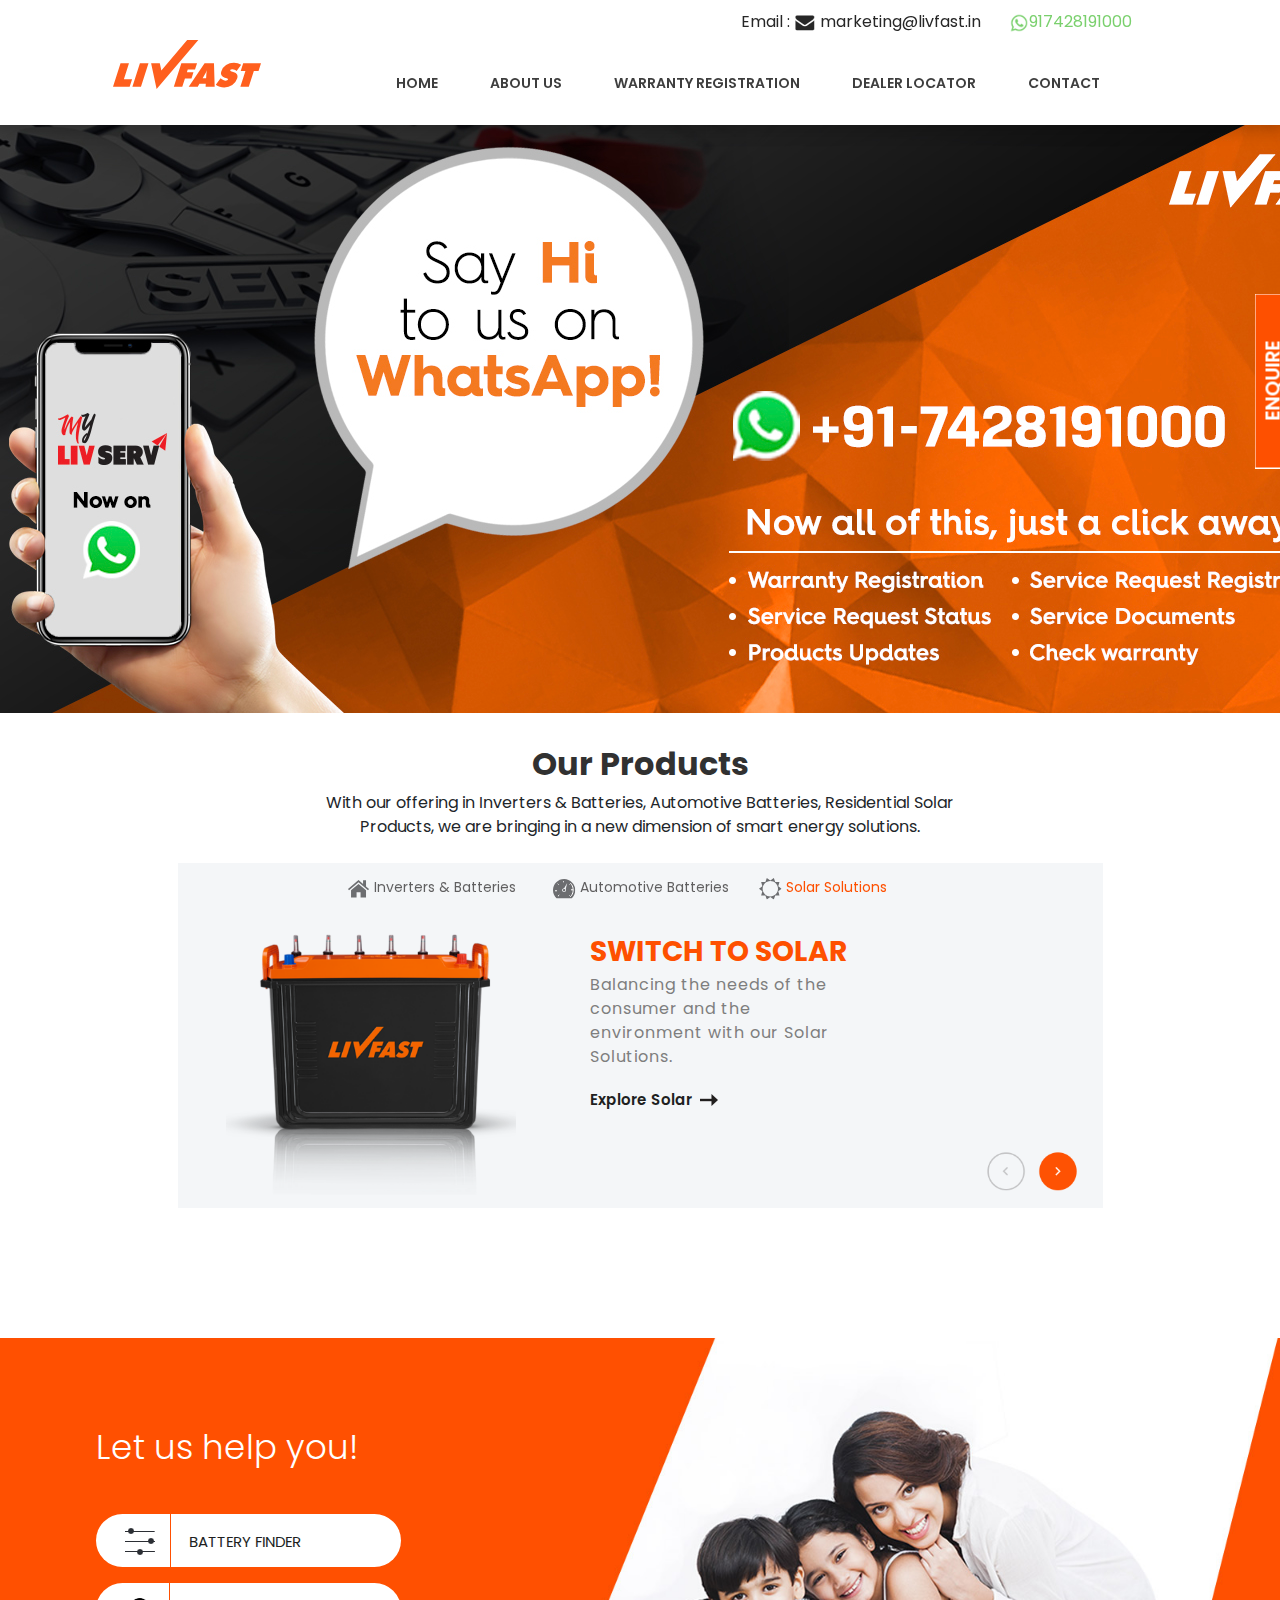
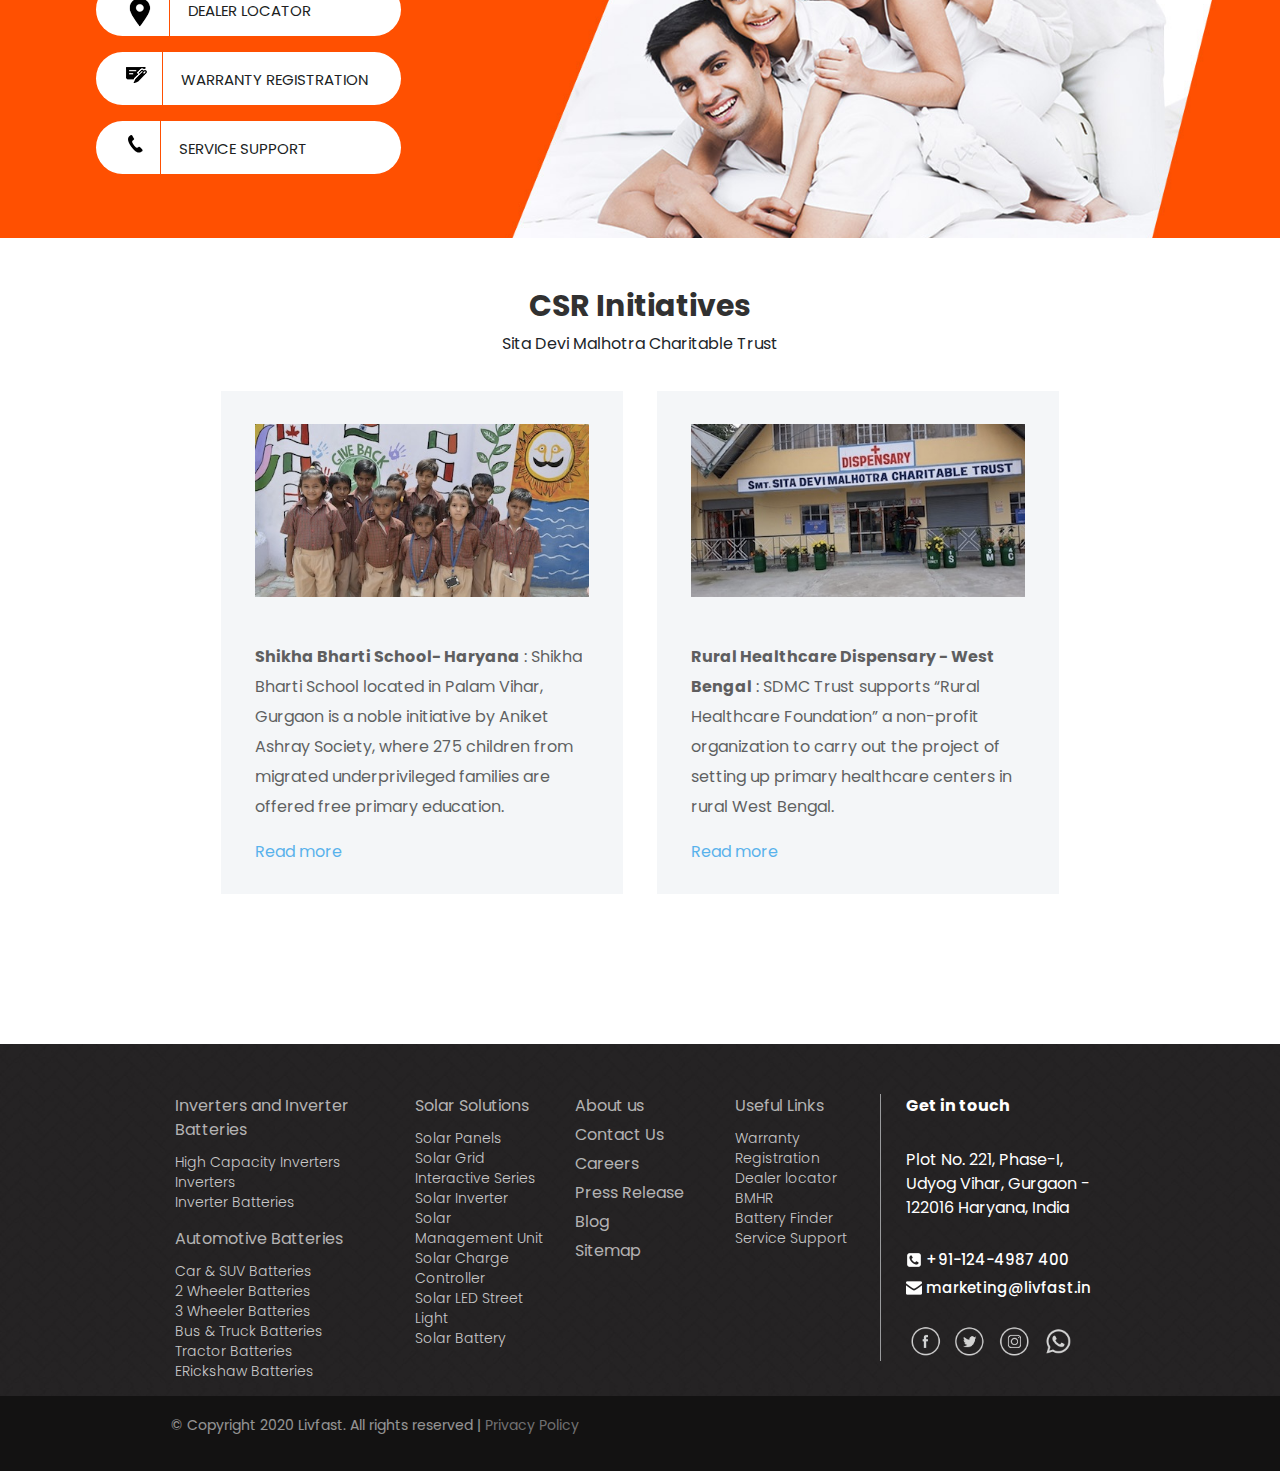
<file: index.html>
<!doctype html>
<html class="no-js" lang="">
    <head>
        <meta charset="utf-8">
        <meta http-equiv="x-ua-compatible" content="ie=edge">
        <title>Livfast - Best Automotive Batteries, Inverter Batteries For Home in India -</title>
        <meta name="description" content="">
        <meta name="viewport" content="width=device-width, initial-scale=1">

        <link rel="manifest" href="site.webmanifest">
		<!-- <link rel="shortcut icon" type="image/x-icon" href="img/favicon.ico"> -->
        <!-- Place favicon.ico in the root directory -->

		<!-- CSS here -->
        <link rel="stylesheet" href="css/bootstrap.min.css">
        <link rel="stylesheet" href="css/owl.carousel.min.css">
        <link rel="stylesheet" href="css/fontawesome-all.min.css">
        <link rel="stylesheet" href="css/animate.min.css">
        <link rel="stylesheet" href="css/style.css">
        <link rel="stylesheet" href="css/responsive.css">
    </head>
    <body>
      

     
       <header class="header-section">
            <div class="auto-container header-wrap">
                 <div class="topbar">
                    <div class="top">
                    <div class="f-right">
                        <div class="top-header">
                         <p class="support-text"> Email : <a href="mailto:marketing@livfast.in"><img src="img/icon/email-iocn.png"> marketing@livfast.in</a>  &nbsp; &nbsp;&nbsp;&nbsp; <a class="top-whatsap" href="https://api.whatsapp.com/send?phone=917428191000&amp;text=Hi" target="_blank"><img src="img/icon/green-whatsap-icon.png" width="20">917428191000 </a></p>
                     </div>
                    </div>
                    </div>
                </div>
                <div class="row">
                        <div class="col-esm logo">
                            <a href="index.html"><img src="img/logo.svg" title="Livfast" alt=""></a> 
                         </div>

                         <div class=" right-navbar">
                            <!-- col-sm-->
                            <div id="mySidenav" class="sidenav" style="width: 0px;">
                               <a href="javascript:void(0)" class="closebtn" onclick="closeNav()">×</a>
                            
                               <ul class="nav-adj">
                                  <li><a>&nbsp;</a></li>
                                  <li><a href="https://www.livfast.in/dealer-locator" title="Contact">Dealer Locator</a></li>
                                  <li><a href="https://www.livfast.in/warranty-registration" title="Contact">Warranty Registration</a></li>
                                  <li><a href="#">Service Support</a></li>
                               </ul>
                               <div id="accordion">
                                  <ul class="responsive-navigation">
                                   
                                     <li><a href="https://www.livfast.in/">Home</a></li>
                                     <li>
                                        <a href="#" class="dhcollapsed" data-toggle="collapse" data-target="#collapseOne" aria-expanded="true" aria-controls="collapseOne">Inverter &amp; Batteries</a>
                                     
                                     </li>
                                     <li>
                                        <a href="#" class="dhcollapsed" data-toggle="collapse" data-target="#collapsetwo" aria-expanded="true" aria-controls="collapsetwo">Automotive</a>
                                       
                                       
                                     </li>
                                     <li>
                                        <a href="#" class="dhcollapsed" data-toggle="collapse" data-target="#collapsethree" aria-expanded="true" aria-controls="collapsethree">Solar Solutions</a>
                                        
                                     </li>
                                                                <li><a href="https://www.livfast.in/about">About Us</a></li>
                                                                <li><a href="https://www.livfast.in/contact">Contact</a></li>
                                     <!--<li><a href="#">Media</a></li>
                                        <li><a href="#">Blog</a></li>-->
                                     <ul class="nav-adj1">
                                        <span>How can we help?</span>
                                        <li><a href="https://www.livfast.in/battery-finder">Battery Finder</a></li>
                                        <li><a href="https://www.livfast.in/dealer-locator">Dealer Locator</a></li>
                                        <li><a href="https://www.livfast.in/bmhr">BMHR</a></li>
                                        <li><a href="https://www.livfast.in/warranty">Warranty Registration</a></li>
                                        <li><a href="https://www.livfast.in/contact">Service Support</a></li>
                                     </ul>
                                  </ul>
                               </div>
                            </div>
                            <script language="JavaScript">
                               function setVisibility(id, visibility) {
                               
                                   document.getElementById(id).style.display = visibility;
                               
                               }
                               
                            </script>
                            <span style=" cursor:pointer; width: 30px; margin-right: 30px; float:right;" onclick="openNav(mySidenav)" class="t-space">
                            <a href="#"><img src="img/icon/nav-icon.svg" alt="" class="nav-nor" height="14.71"> <img src="img/icon/nav-icon-hover.svg" alt="" class="nav-hov" height="14.71"></a></span>       
                         </div>

                    
                    <div class="col-xl-10 col-lg-10 d-none d-lg-block">
                        <div class="main-menu">
                            <nav id="mobile-menu">
                               <ul class="basic-menu">
                                    <li><a href="index.html">home</a></li>
                                    <li><a href="about.html" class="active">About Us</a></li>
                                    <li><a href="warranty-registration-form.html">Warranty Registration</a></li>
                                    <li><a href="dealer-locator.html">Dealer Locator</a></li>
                                    <li><a href="contact.html">Contact</a></li>
                                </ul>
                            </nav>
                        </div>
                    </div>
                    <div class="col-12">
                        <div class="mobile-menu"></div>
                    </div>
                </div>
            </div>
        </div>
    </header>

        <div class="banner">


            <div class="hero-banner carousel slide" id="carouselExampleIndicators" data-ride="carousel"> <!-- carouselExampleIndicators -->

                <div class="carousel-inner" role="listbox">

                    
                    <div class="carousel-item whatsaap-banner active" style="background-image: url('img/LF_Livserv_Service.jpg');">



                    </div>

                    <div class="carousel-item main-lf-banner" onclick="openInNewTab('https://www.youtube.com/watch?v=laaN0hBZ5ZU')">

                        <div class="hero-center">

                            <div class="carousel-caption b-none d-md-block">

                            </div>

                        </div>

                    </div>
            </div> 

        </div>

    </div>

    <div class="explore-inverter-main wow slideInLeft img-r wow bounceInLeft" data-wow-delay="0s" style="visibility: visible; animation-delay: 0s; animation-name: slideInLeft;">

        <h1 style="text-align:center;">Our Products </h1>
        <div class="text" style="text-align:center;">With our offering in Inverters &amp; Batteries, Automotive Batteries, Residential Solar<br>Products, we are bringing in a new dimension of smart energy solutions.</div>
        <br>
        <div class="explore-inverter-auto">
        
        <div class="inverter-banner carousel slide" id="carouselExampleIndicators25" data-ride="carousel">
        <ol class="carousel-indicators ol-height" style="display:block !important;">
            <li data-target="#carouselExampleIndicators25" data-slide-to="0" class="">
            <img src="img/icon/t2.png" alt="" class="sh">
          <span>Inverters &amp; Batteries</span>
            </li>
            <li data-target="#carouselExampleIndicators25" data-slide-to="1" class="">
            <img src="img/icon/t1.png" alt="" class="sh">
           <span>Automotive Batteries</span>
            </li>
            <li data-target="#carouselExampleIndicators25" data-slide-to="2" class="active">
            <img src="img/icon/t3.png" alt="" class="sh">
           <span> Solar Solutions</span>
            </li>
        </ol>
        <div class="carousel-inner" role="listbox"> 
        
        
        
        <div class="carousel-item">
        
        <div class="explore-inver-main-slide carousel-caption">
        
        <div class="explore-inverter-left img-r">
        
        
        
        
        <img src="img/invertor-pro-home.png" class="inver-img" alt=""> </div>
        
        
        <div class="explore-inverter-right ">
        
        
        <h2>Faster Hai Toh Hai</h2>
        <div class="explore-inverter-box">
        <div class="explore-inverter-box-l"><p>Providing power back up solutions to match your fast-paced life.</p>
        
        <a href="https://www.livfast.in/inverter-and-batteries" title="Explore Inverters &amp; Batteries">Explore Inverters &amp; Batteries</a></div>
        
        </div>
        </div>
        
        
        </div>
        
        </div>
        
        
        <div class="carousel-item">
        
        <div class="explore-inver-main-slide carousel-caption">
        
        <div class="explore-inverter-left">
        
        
        
        
        <img src="img/feature-battery-automotive.png" class="inver-img" alt=""> </div>
        
        
        <div class="explore-inverter-right">
        
        
        <h2>Better Hai Toh Hai</h2>
        <div class="explore-inverter-box">
        
        <div class="explore-inverter-box-l"><p>Accelerating nation's growth story with our high-performance, low-maintenance Automotive Batteries</p>
        
        <a href="https://www.livfast.in/automative-batteries">Explore Automotive Batteries</a></div>
        </div>
        
        
        </div>
        
        </div>
        
        </div>
        
        
        
        
        
        
        <div class="carousel-item active">
        
        <div class="explore-inver-main-slide carousel-caption">
        
        <div class="explore-inverter-left">
        <img src="img/battery-img.png" class="inver-img" alt=""> </div>
        
        
        <div class="explore-inverter-right">
        
        
        <h2 style="width: 100%; float: left;">Switch to Solar</h2>
        <div class="explore-inverter-box">
        
        <div class="explore-inverter-box-l"><p>Balancing the needs of the consumer and the environment with our Solar Solutions.</p>
        
        <a href="https://www.livfast.in/solar">Explore Solar</a></div>
        
        
        </div>
        
        </div>
        
        
        </div>
        
        </div>
        
        
        
        <div class="inverter-thumb">
        
        <a class="carousel-control-prev hide-thumb" href="#carouselExampleIndicators25" role="button" data-slide="prev" onclick="selhero();">
        
        <span class="carousel-control-prev-icon" aria-hidden="true"><img src="img/icon/banner-prev.png" alt=""></span>
        
        </a>
        
        
        
        <a class="carousel-control-next hide-thumb" href="#carouselExampleIndicators25" role="button" data-slide="next" onclick="sel_nexthero();">
        
        <span class="carousel-control-next-icon" aria-hidden="true"><img src="img/icon/banner-next.png" alt=""></span>
        
        </a>
        
        </div>
        
        
        
        </div>
        
        
        
        
        
        
        
        
        
        </div></div></div>

        <section class="life-section-main"  data-background="img/resources/chargeup-your-life.jpg">
            <div class="container">
                <div class="row">
                    <div class="life-section-auto">

                        <div class="life-section-box">
    
                       
    
                            <h3>Let us help you!</h3>
    
    <ul style="width: 50%;">
    
        <li style="width: 56%;"> <a href="https://www.livfast.in/contact">
            <span>
            <img src="img/icon/btry-icon.png" alt="" class="loc-nor" width="30">
            <img src="img/icon/btry-icon-hover.png" alt="" class="loc-hov" width="30">
            </span>
            <label>Battery finder</label></a>
        </li>
        
        <li style="width: 56%;"> <a href="https://www.livfast.in/dealer-locator">
            <span>
            <img src="img/icon/location-icon.png" alt="" class="loc-nor" width="30">
            <img src="img/icon/location-icon-hover.png" alt="" class="loc-hov" width="30">
            </span>
            <label>Dealer locator</label></a>
        </li>
    
        <li style="width: 56%;"> <a href="https://www.livfast.in/contact">
            <span>
            <img src="img/icon/warranty.png" alt="" class="loc-nor" width="30">
            <img src="img/icon/warranty-hover.png" alt="" class="loc-hov" width="30">
            </span>
            <label>Warranty registration</label></a>
        </li>
    
         <li style="width: 56%;"> <a href="https://www.livfast.in/contact">
            <span>
            <img src="img/icon/service.png" alt="" class="loc-nor" width="30">
            <img src="img/icon/service-hover.png" alt="" class="loc-hov" width="30">
            </span>
            <label>Service support</label></a>
        </li>
    
              
    </ul>

    
    </div></div>
</div>
</div>
</section>

<section class="blog-section">
    <div class="container">
        <div class="col-xl-8 col-lg-8 col-md-8 offset-md-2 offset-xl-2">
            <div class="section-title text-center">
                
            <h2>CSR Initiatives</h2>
            <p>Sita Devi Malhotra Charitable Trust</p>
            </div> <!-- /.section-title -->
        </div>
        <div class="row">
            <div class="csr-can">

                <div class="csr-slider">

                    <div class="csr-can-l">

                        <div class="csr-box">

                            <img src="img/resources/csr1.jpg" alt="">

                                                            <p>&nbsp;</p>

                            <p></p>
                            <p><strong>Shikha Bharti School- Haryana</strong> : Shikha Bharti School located in Palam Vihar, Gurgaon is a noble initiative by Aniket Ashray Society, where 275 children from migrated underprivileged families are offered free primary education.  </p>
                            <p><a href="https://www.livfast.in/csr-initiatives/">Read more</a></p>
                        </div> </div>

                    <div class="csr-can-r">

                        <div class="csr-box">

                            <img src="img/resources/csr2.jpg" alt="">
                            <p>&nbsp;</p>
                            
                               <p><strong>Rural Healthcare Dispensary - West Bengal</strong> : SDMC Trust supports “Rural Healthcare Foundation” a non-profit organization to  carry out the project of setting up primary healthcare centers in rural West Bengal.</p>
                            <p><a href="https://www.livfast.in/csr-initiatives/">Read more</a></p>
                        </div> </div>

                </div>

            </div>
        </div>

    </div>
</section>

<div class="container-f" style="margin-bottom: 0px;">
    <footer>
       <div class="footer-1 col-md-3 col-lg-3">
          <ul>
             <b><a href="https://www.livfast.in/inverter-and-batteries">Inverters and Inverter Batteries</a></b> 
             <li><a href="https://www.livfast.in/power-station">High Capacity Inverters</a></li>
             <li><a href="https://www.livfast.in/inverter-for-home">Inverters</a></li>
             <li><a href="https://www.livfast.in/inverter-batteries">Inverter Batteries</a> </li>
          </ul>
          <ul>
             <b><a href="https://www.livfast.in/automative-batteries">Automotive Batteries</a></b> 
             <li><a href="https://www.livfast.in/car-suv-batteries" title="Car &amp; SUV Batteries">Car &amp; SUV Batteries</a></li>
             <li><a href="https://www.livfast.in/2-wheeler-batteries" title="2 Wheeler Batteries">2 Wheeler Batteries</a> </li>
             <li><a href="https://www.livfast.in/3-wheeler-batteries" title="3 Wheeler Batteries">3 Wheeler Batteries</a> </li>
             <li><a href="https://www.livfast.in/bus-truck-batteries" title="Bus &amp; Truck Batteries">Bus &amp; Truck Batteries</a> </li>
             <li><a href="https://www.livfast.in/tractor-batteries" title="Bus &amp; Truck Batteries">Tractor Batteries</a> </li>
             <li><a href="https://www.livfast.in/eRickshaw-batteries" title="ERickshaw Batteries">ERickshaw Batteries</a></li>
             <!--<li><a href="https://www.livfast.in/battery-finder-2" title="Battery Selector">Battery Finder</a></li> -->
          </ul>
       </div>
       <div class="footer-2 col-md-2 col-lg-2">
          <ul>
             <b><a href="https://www.livfast.in/solar">Solar Solutions</a></b> 
             <li><a href="https://www.livfast.in/category/solar-panel">Solar Panels</a></li>
             <li><a href="https://www.livfast.in/category/solar-grid-interactive-inverter/">Solar Grid Interactive Series </a></li>
             <li><a href="https://www.livfast.in/category/solar-inverter">Solar Inverter</a></li>
             <li><a href="https://www.livfast.in/category/solar-management-unit">Solar Management Unit</a></li>
             <li><a href="https://www.livfast.in/category/solar-charge-controller">Solar Charge Controller</a></li>
             <li><a href="https://www.livfast.in/category/solar-led-street-light">Solar LED Street Light</a></li>
             <li><a href="https://www.livfast.in/category/solar-battery">Solar Battery</a></li>
          </ul>
       </div>
       <div class="footer-3 col-md-2 col-lg-2">
          <!--					<ul>
             <b><a href="#">Stabilizers</a></b></b>
             <li><a href="#">Livfast Stabilizers</a></li>
             <li><a href="#">Mainline Stabilizers</a></li>
             <li><a href="#">Referigerator Stabilizers</a></li>
             <li><a href="#">AC Stabilizers</a></li>
             <li><a href="#">TV Stabilizers</a></li>
             </ul>-->
          <ul style="margin-bottom: 0;">
             <b style="padding-bottom: 5px;"><a href="https://www.livfast.in/about">About us</a></b>
          </ul>
          <!--
             <ul>
                 <b><a href="https://www.livfast.in/innovation">Innovation</a></b>
             </ul>
             -->
          <ul style="margin-bottom: 0;">
             <b style="padding-bottom: 5px;"><a href="https://www.livfast.in/contact" title="Contact Us">Contact Us</a> </b>
          </ul>
          <ul style="margin-bottom: 0;">
             <b style="padding-bottom: 5px;"><a href="https://www.livfast.in/Careers">Careers</a></b>
          </ul>
          <ul style="margin-bottom: 0;">
             <b style="padding-bottom: 5px;"><a href="https://www.livfast.in/press-release">Press Release</a></b>
          </ul>
          <ul style="margin-bottom: 0;">
             <b style="padding-bottom: 5px;"><a href="https://www.livfast.in/blog">Blog</a></b>
          </ul>
          <ul style="margin-bottom: 0;">
             <b style="padding-bottom: 5px;"><a href="https://www.livfast.in/sitemap">Sitemap</a></b>
          </ul>
       </div>
       <div class="footer-4 col-md-2 col-lg-2">
          <ul>
             <b><a href="javascript:void()">Useful Links</a></b>
             <li><a href="https://www.livfast.in/warranty-registration-form">Warranty Registration</a></li>
             <li><a href="https://www.livfast.in/dealer-locator" title="Store locator">Dealer locator</a> </li>
             <li><a href="https://www.livfast.in/bmhr" title="BMHR">BMHR</a> </li>
             <li><a href="https://www.livfast.in/battery-finder" title="Battery Selector">Battery Finder</a> </li>
             <!--<li><a href="#" title="Load Calculator">Load Calculator</a> </li>-->
             <li><a href="https://www.livfast.in/contact" title="Service Support">Service Support</a> </li>
             <!--<li><a href="https://www.livfast.in/livfast-doorstep-replacement-servicing-tnc" title="Doorstep Replacement/Service TnC">Doorstep Replacement/ Service TnC</a> </li>-->
          </ul>
       </div>
       <div class="footer-5  col-md-3 col-lg-3">
          <div class="get-sec">
             <b>Get in touch</b>
             <p>
             </p><div itemprop="address" itemscope="" itemtype="http://schema.org/PostalAddress" style="color: #ffffff;">
                <span itemprop="streetAddress">Plot No. 221, Phase-I,<br> Udyog Vihar</span>, <span itemprop="addressLocality">Gurgaon</span> -<br> <span itemprop="postalCode">122016</span> <span itemprop="addressRegion">Haryana</span>, <span itemprop="addressCountry">India</span> 
             </div>
             <p></p>
             <ul>
                <li> <img src="img/icon/phone-24X24.png" alt="" style="width:16px;"> <label style="color: #ffffff;font-weight: 500; font-size: 15px;">+91-124-4987 400</label> </li>
                <li> <img src="img/icon/mail-32X32.png" alt="" style="width:16px;"> <label style="color: #ffffff;font-weight: 500; font-size: 15px;">marketing@livfast.in</label> </li>
             </ul>
             <a href="https://www.facebook.com/LivfastEnergy/">
             <img src="img/icon/facebook.png" alt="" class="f-visible fixed-size" width="40">
             </a>
             <a href="https:/twitter.com/LivfastE">
             <img src="img/icon/twitter.png" alt="" class="f-visible fixed-size" width="40">
             </a>
                         <a href=" https://www.instagram.com/livfastenergy/">
             <img src="img/icon/instagram.png" alt="" class="f-visible fixed-size" width="40">
             </a> 
             
             <a href="https://api.whatsapp.com/send?phone=917428191000&amp;text=Hi" target="blank">
             <img src="img/icon/whatsapp-icon.png" alt="" class="f-visible fixed-size" width="40">
             </a> 
             
          </div>
       </div>
    </footer>
 </div>

 <div class="footer-bottom">
    <span style="width:75%; margin:0 auto; display:block;">© Copyright 2020 Livfast. All rights reserved | <a href="https://www.livfast.in/privacy-policy/" title="Privacy Policy">Privacy Policy</a></span>
       <div class="company-credits" style="color: rgb(19, 18, 18); display: none;">
       Designed and Maintained by <a href="https://digitalobsession.in" style="color:#131212;">Digital Obsession</a>
    </div>
 </div>

 <div class="wpcs-slide-out-div open" aria-hidden="false" style="line-height: 1; position: fixed; z-index: 999999999; height: 545px; top: 10%;">
    <a id="wpcs_handle" class="wpcs_handle wpcs_contact_label wpcs_right" style="width: 37px; height: 36px; display: block; outline: none; position: relative; z-index: 999999999; top: 0px; opacity: 1;"><span style="font-size: 20px;font-weight: 600;">Enquire</span></a>
    <div class="wpcs_scroll_div">
       <div class="wpcs_content">
          <div class="wpcs-cf7">
             <div role="form" class="wpcf7" id="wpcf7-f1296-o1" dir="ltr" lang="en-US">
                <div class="screen-reader-response"></div>
                <form action="https://www.livfast.in/send-mail.php" method="post" class="wpcf7-form" id="slide-enquiry-form" novalidate="">
                   <h3 class="enquire-now-text">Enquire Now</h3>
                   <p>
                      <input type="text" id="orangeForm-name" class="form-control validate" name="c-name" placeholder=" Your Name*"><br>
                      <input type="text" id="orangeForm-contact" class="form-control validate" name="c-contact" placeholder=" Your Contact*"><br>
                      <select name="ru" id="orangeForm-pass" class="form-control validate" placeholder="Are You?*">
                         <option value="">Are You?</option>
                         <option value="A Dealer">A Dealer</option>
                         <option value="A Distributor">A Distributor</option>
                         <option value="A Customer">A Customer</option>
                      </select>
                      <br>
                      <select name="query" id="orangeForm-pass" class="form-control validate" placeholder="Select Query type*">
                         <option value="">Select Query Type</option>
                         <option value="Inverters &amp; Inverter Batteries">Inverters &amp; Inverter Batteries</option>
                         <option value="Automotive Batteries">Automotive Batteries</option>
                         <option value="Stabilizers">Stabilizers</option>
                         <option value="Solar">Solar</option>
                      </select>
                      <br>
                      <select name="c-state" id="orangeForm-state" class="form-control validate" placeholder="Select State">
                         <option value="">Select State</option>
                         <option value="Bihar">Bihar</option>
                         <option value="Haryana">Haryana</option>
                         <option value="Jharkhand">Jharkhand</option>
                         <option value="Uttar Pradesh">Uttar Pradesh</option>
                         <option value="Uttarakhand">Uttarakhand</option>
                         <option value="Delhi">Delhi</option>
                         <option value="Karnataka">Karnataka</option>
                         <option value="Maharashtra">Maharashtra</option>
                         <option value="Gujarat">Gujarat</option>
                         <option value="Assam">Assam</option>
                         <option value="Rajasthan">Rajasthan</option>
                         <option value="West Bengal">West Bengal</option>
                         <option value="Punjab">Punjab</option>
                         <option value="Chandigarh">Chandigarh</option>
                         <option value="Odisha">Odisha</option>
                         <option value="Jammu &amp; Kashmir">Jammu &amp; Kashmir</option>
                         <option value="Andhra Pradesh">Andhra Pradesh</option>
                         <option value="Telangana">Telangana</option>
                         <option value="CHATTISGARH">CHATTISGARH</option>
                         <option value="MADHYA PRADESH">MADHYA PRADESH</option>
                         <option value="TRIPURA">TRIPURA</option>
                         <option value="Tamil Nadu">Tamil Nadu</option>
                         <option value="MEGHALAYA">MEGHALAYA</option>
                         <option value="HIMACHAL PRADESH">HIMACHAL PRADESH</option>
                         <option value="GOA">GOA</option>
                         <option value="Manipur">Manipur</option>
                      </select>
                      <br>
                      <input type="text" id="orangeForm-city" class="form-control validate" name="c-city" placeholder=" Your City*"><br>
                      <textarea type="text" id="orangeForm-pass" class="form-control validate" name="message" placeholder="Message*"></textarea>
                   </p>
                   <p>
                      <input type="button" value="Send" class="wpcf7-form-control wpcf7-submit" name="btnsubmit" id="submitenquiry">
                      <input type="hidden" value="enquiry-form" name="enquiry">
                   </p>
                </form>
             </div>
          </div>
       </div>
    </div>
 </div>
 <div class="blackoverlay" style="display: none;"></div>
      
		
		<!-- JS here -->
        <script src="js/vendor/modernizr-3.5.0.min.js"></script>
        <script src="js/vendor/jquery-1.12.4.min.js"></script>
        <script src="js/popper.min.js"></script>
        <script src="js/bootstrap.min.js"></script>
        <script src="js/owl.carousel.min.js"></script>
        <script src="js/SmoothScroll.js"></script>
        <script src="js/wow.min.js"></script>
        <script src="js/plugins.js"></script>
        <script src="js/main.js"></script>

        <script>
            function openInNewTab(url) {
                 var win = window.open(url, '_blank');
                 win.focus();
            }
        </script>

<script>
    $(document).ready(function(e) {
       var i = 0;
       var screenwidth = screen.width;
       $('#wpcs_handle').click(function(e) {
           screenwidth = screen.width;
           console.log('working');
           if (i % 2 == 0) {
               $('.wpcs-slide-out-div').animate({
                   right: '-3px'
               }, {
                   duration: 500,
                   queue: false
               });
               $('.blackoverlay').show();
           } else {
               if (screenwidth >= 500)
                   $('.wpcs-slide-out-div').animate({
                       right: '-374px'
                   }, {
                       duration: 500,
                       queue: false
                   });
               else
                   $('.wpcs-slide-out-div').animate({
                       right: '-274px'
                   }, {
                       duration: 500,
                       queue: false
                   });
               $('.blackoverlay').hide();
           }
           i++;
       });
       $('#btn_campaign').click(function(e) {
           screenwidth = screen.width;
           console.log('working');
           if (i % 2 == 0) {
               $('.campaign-slide-out-div').animate({
                   right: '-3px'
               }, {
                   duration: 500,
                   queue: false
               });
               $('.blackoverlay').show();
           } else {
               if (screenwidth >= 500)
                   $('.campaign-slide-out-div').animate({
                       right: '-381px'
                   }, {
                       duration: 500,
                       queue: false
                   });
               else
                   $('.campaign-slide-out-div').animate({
                       right: '-312px'
                   }, {
                       duration: 500,
                       queue: false
                   });
               $('.blackoverlay').hide();
           }
           i++;
       });
       $('.blackoverlay').click(function(e) {
           if (screenwidth >= 500)
               $('.wpcs-slide-out-div').animate({
                   right: '-374px'
               }, {
                   duration: 500,
                   queue: false
               });
           else
               $('.wpcs-slide-out-div').animate({
                   right: '-274px'
               }, {
                   duration: 500,
                   queue: false
               });
           $('.blackoverlay').hide();
           i++;
       });
       $('#submitenquiry').click(function(e) {
           e.preventDefault();
           var name = $("#orangeForm-name").val();
           var contact = $("#orangeForm-contact").val();
           var state = $("#orangeForm-state").val();
           var city = $("#orangeForm-city").val();
           if (name == "") {
               alert("Please Enter Name.");
               $("#orangeForm-name").focus();
               return false;
           } else if (contact == "") {
               alert("Please Enter Your Contact Number.");
               $("#orangeForm-contact").focus();
               return false;
           } else if (isNaN(contact)) {
               alert("Contact no. should be in numeric format");
               $("#orangeForm-contact").focus();
               return false;
           } else if (contact.length < 10) {
               alert("Contact no. should have maximum 10 digits");
               $("#orangeForm-contact").focus();
               return false;
           } else if (state == "") {
               alert("Please Select State.");
               $("#orangeForm-state").focus();
               return false;
           } else if (city == "") {
               alert("Please Enter City.");
               $("#orangeForm-city").focus();
               return false;
           } else {
               document.getElementById("slide-enquiry-form").submit();
               return true;
           }
       });
       $('#contactsubmitenquiry').click(function(e) {
           e.preventDefault();
           var name = $("#orangeForm-name").val();
           var contact = $("#orangeForm-contact").val();
           var state = $("#orangeForm-state").val();
           var city = $("#orangeForm-city").val();
           var areyou = $("#orangeForm-pass").val();
           var querytype = $("#orangeForm-query-type").val();
           if (name == "") {
               alert("Please Enter Name.");
               $("#orangeForm-name").focus();
               return false;
           } else if (contact == "") {
               alert("Please Enter Your Contact Number.");
               $("#orangeForm-contact").focus();
               return false;
           } else if (isNaN(contact)) {
               alert("Contact no. should be in numeric format");
               $("#orangeForm-contact").focus();
               return false;
           } else if (contact.length < 10) {
               alert("Contact no. should have maximum 10 digits");
               $("#orangeForm-contact").focus();
               return false;
           } else if (state == "") {
               alert("Please Select State.");
               $("#orangeForm-state").focus();
               return false;
           } else if (city == "") {
               alert("Please Enter City.");
               $("#orangeForm-city").focus();
               return false;
           }  else if (areyou == "") {
               alert("Please Let us know, whether you are Dealer or Customer or Distributor..");
               $("#orangeForm-pass").focus();
               return false;
           }  else if (querytype == "") {
               alert("Please Select Query Type.");
               $("#orangeForm-query-type").focus();
               return false;
           } else {
              document.getElementById("contact-enquiry-form").submit();
              //alert('ready');
               return true;
           }
       });
   
   });
   </script>
   <script type="text/javascript">
    function openNav() {
        document.getElementById("mySidenav").style.width = "250px";
    }
    
    function closeNav() {
        document.getElementById("mySidenav").style.width = "0";
    }
 </script>

    </body>
</html>
</file>
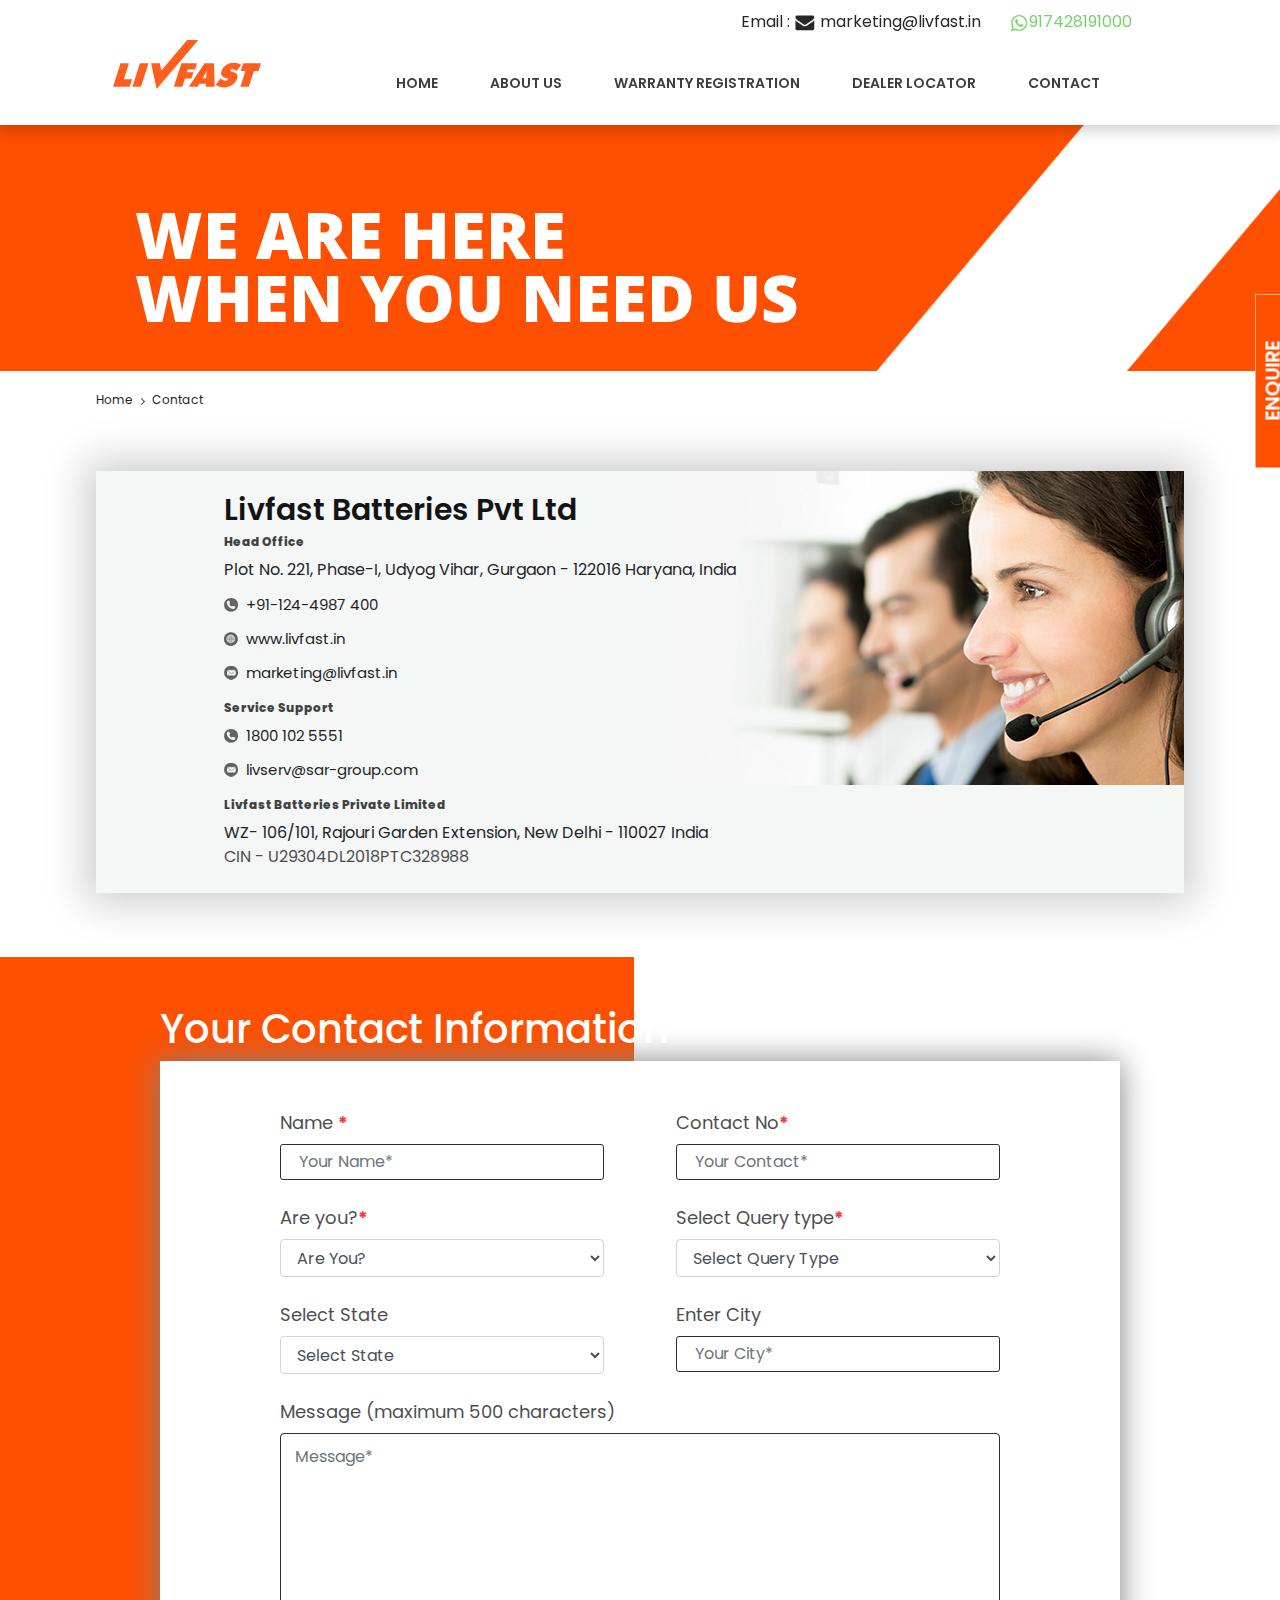
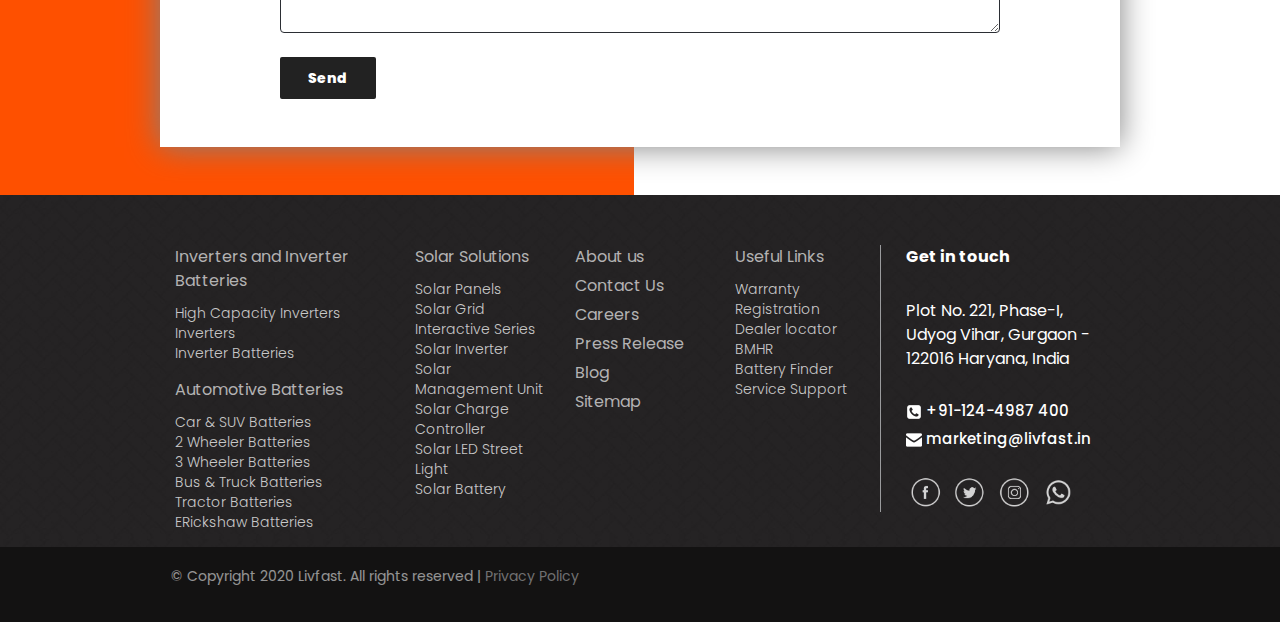
<file: contact.html>
<!doctype html>
<html class="no-js" lang="">
    <head>
        <meta charset="utf-8">
        <meta http-equiv="x-ua-compatible" content="ie=edge">
        <title>Contact Us - Livfast - Best Automotive Batteries, Inverter Batteries For Home in India</title>
        <meta name="description" content="">
        <meta name="viewport" content="width=device-width, initial-scale=1">

        <link rel="manifest" href="site.webmanifest">
        <!-- Place favicon.ico in the root directory -->

		<!-- CSS here -->
        <link rel="stylesheet" href="css/bootstrap.min.css">
        <link rel="stylesheet" href="css/owl.carousel.min.css">
        <link rel="stylesheet" href="css/fontawesome-all.min.css">
        <link rel="stylesheet" href="css/animate.min.css">
        <link rel="stylesheet" href="css/style.css">
        <link rel="stylesheet" href="css/responsive.css">
    </head>
    <body>
      

     
        <header class="header-section">
            <div class="auto-container header-wrap">
                 <div class="topbar">
                    <div class="top">
                    <div class="f-right">
                        <div class="top-header">
                         <p class="support-text"> Email : <a href="mailto:marketing@livfast.in"><img src="img/icon/email-iocn.png"> marketing@livfast.in</a>  &nbsp; &nbsp;&nbsp;&nbsp; <a class="top-whatsap" href="https://api.whatsapp.com/send?phone=917428191000&amp;text=Hi" target="_blank"><img src="img/icon/green-whatsap-icon.png" width="20">917428191000 </a></p>
                     </div>
                    </div>
                    </div>
                </div>
                <div class="row">
                        <div class="col-esm logo">
                            <a href="index.html"><img src="img/logo.svg" title="Livfast" alt=""></a> 
                         </div>

                         <div class=" right-navbar">
                            <!-- col-sm-->
                            <div id="mySidenav" class="sidenav" style="width: 0px;">
                                <a href="javascript:void(0)" class="closebtn" onclick="closeNav()">×</a>
                             
                                <ul class="nav-adj">
                                   <li><a>&nbsp;</a></li>
                                   <li><a href="https://www.livfast.in/dealer-locator" title="Contact">Dealer Locator</a></li>
                                   <li><a href="https://www.livfast.in/warranty-registration" title="Contact">Warranty Registration</a></li>
                                   <li><a href="#">Service Support</a></li>
                                </ul>
                                <div id="accordion">
                                   <ul class="responsive-navigation">
                                    
                                      <li><a href="https://www.livfast.in/">Home</a></li>
                                      <li>
                                         <a href="#" class="dhcollapsed" data-toggle="collapse" data-target="#collapseOne" aria-expanded="true" aria-controls="collapseOne">Inverter &amp; Batteries</a>
                                      
                                      </li>
                                      <li>
                                         <a href="#" class="dhcollapsed" data-toggle="collapse" data-target="#collapsetwo" aria-expanded="true" aria-controls="collapsetwo">Automotive</a>
                                        
                                        
                                      </li>
                                      <li>
                                         <a href="#" class="dhcollapsed" data-toggle="collapse" data-target="#collapsethree" aria-expanded="true" aria-controls="collapsethree">Solar Solutions</a>
                                         
                                      </li>
                                                                 <li><a href="https://www.livfast.in/about">About Us</a></li>
                                                                 <li><a href="https://www.livfast.in/contact">Contact</a></li>
                                      <!--<li><a href="#">Media</a></li>
                                         <li><a href="#">Blog</a></li>-->
                                      <ul class="nav-adj1">
                                         <span>How can we help?</span>
                                         <li><a href="https://www.livfast.in/battery-finder">Battery Finder</a></li>
                                         <li><a href="https://www.livfast.in/dealer-locator">Dealer Locator</a></li>
                                         <li><a href="https://www.livfast.in/bmhr">BMHR</a></li>
                                         <li><a href="https://www.livfast.in/warranty">Warranty Registration</a></li>
                                         <li><a href="https://www.livfast.in/contact">Service Support</a></li>
                                      </ul>
                                   </ul>
                                </div>
                             </div>
                            <script language="JavaScript">
                               function setVisibility(id, visibility) {
                               
                                   document.getElementById(id).style.display = visibility;
                               
                               }
                               
                            </script>
                            <span style=" cursor:pointer; width: 30px; margin-right: 30px; float:right;" onclick="openNav(mySidenav)" class="t-space">
                            <a href="#"><img src="img/icon/nav-icon.svg" alt="" class="nav-nor" height="14.71"> <img src="img/icon/nav-icon-hover.svg" alt="" class="nav-hov" height="14.71"></a></span>       
                         </div>
                    
                    <div class="col-xl-10 col-lg-10 d-none d-lg-block">
                        <div class="main-menu">
                            <nav id="mobile-menu">
                               <ul class="basic-menu">
                                    <li><a href="index.html">home</a></li>
                                    <li><a href="about.html" class="active">About Us</a></li>
                                    <li><a href="warranty-registration-form.html">Warranty Registration</a></li>
                                    <li><a href="dealer-locator.html">Dealer Locator</a></li>
                                    <li><a href="contact.html">Contact</a></li>
                                </ul>
                            </nav>
                        </div>
                    </div>
                    <div class="col-12">
                        <div class="mobile-menu"></div>
                    </div>
                </div>
            </div>
        </div>
    </header>

    <section class="dealer-banner-main contact-set">
        <img src="img/background/car-suv-battery-bg.png" alt="">
        <div class="we-inner-banner">
            <div class="dealer-banner-auto">
                <span class="we-head">We Are Here<br>
                When You Need Us</span>
            </div>
        </div>
    </section>

    <section class="pagination-main style-two">
        <div class="pagination-auto">
            <ul>
                <li><a href="https://www.livfast.in/">Home</a></li>
                <li><span>&nbsp;</span></li>
                <li><a>Contact</a></li>
            </ul>
        </div>
    </section>

    <section class="contact-main">
        <div class="contact-auto">
            <div class="contact-container">
                <!-- style="padding: 1.6em 0em 1.6em 8em"-->
                <div itemscope="" itemtype="http://schema.org/LocalBusiness">
                    <h5 itemprop="name">Livfast Batteries Pvt Ltd</h5>
                    <p><span>Head Office</span></p>
                    <div itemprop="address" itemscope="" itemtype="http://schema.org/PostalAddress">
                        <span itemprop="streetAddress">Plot No. 221, Phase-I, Udyog Vihar</span>,
                        <span itemprop="addressLocality">Gurgaon</span> -
                        <span itemprop="postalCode">122016</span>
                        <span itemprop="addressRegion">Haryana</span>,
                        <span itemprop="addressCountry">India</span>
                    </div>
                    
                    
                    
                </div>
                <ul>
                    <li> <img src="img/icon/t.jpg" alt=""> <label>+91-124-4987 400</label> </li>
                    <li> <img src="img/icon/w.jpg" alt=""> <label>www.livfast.in</label> </li>
                    <li> <img src="img/icon/m.png" alt=""> <label>marketing@livfast.in</label> </li>
                </ul>
                <p><span>Service Support</span></p>
                <ul style="padding-top: 0px;">
                    <li> <img src="img/icon/t.jpg" alt=""> <label>1800 102 5551 </label> </li>
                    <!--<li> <img src="https://www.livfast.in/wp-content/themes/livfast/assets/images/t.jpg" alt=""/> <label>1860 2005 552 </label> </li>-->
                    <li> <img src="img/icon/m.png" alt=""> <label>livserv@sar-group.com</label> </li>
                    
                </ul>
                
                <p><span>Livfast Batteries Private Limited</span></p>
                    <div itemprop="address" itemscope="" itemtype="http://schema.org/PostalAddress">
                        <span itemprop="streetAddress">WZ- 106/101, Rajouri Garden Extension</span>,
                        <span itemprop="addressLocality">New Delhi</span> -
                        <span itemprop="postalCode">110027</span>
                        <span itemprop="addressCountry">India</span>
                        <p style="font-size: 16px;">CIN - U29304DL2018PTC328988</p>
                    </div>
            </div>
        </div>
    </section>

    <section class="iot-section-main orange-half">
        <div class="iot-section-auto">
            <h5 style="color: #FFF;">Your Contact Information</h5>
            <form action="https://www.livfast.in/send-mail.php" method="post" class="wpcf7-form" id="contact-enquiry-form" novalidate="">
            <div class="big-form-content" style="background: #FFF;">
                <ul>
                    <li>
                        <div class="input-box inp-b-left">  <label>Name <span>*</span></label> <input type="text" id="orangeForm-name" class="form-control validate" name="c-name" placeholder=" Your Name*"> </div>
                        <div class="input-box inp-b-right"> <label>Contact No<span>*</span></label>   <input type="text" id="orangeForm-contact" class="form-control validate" name="c-contact" placeholder=" Your Contact*"></div>
                    </li>
                    <li>
                        <div class="input-box inp-b-left">  <label>Are you?<span>*</span></label> 
                         <select name="ru" id="orangeForm-pass" class="form-control validate" placeholder="Are You?*">
                            <option value="">Are You?</option>
                            <option value="A Dealer">A Dealer</option>
                            <option value="A Distributor">A Distributor</option>
                            <option value="A Customer">A Customer</option>
                         </select>
                         </div>
                        <div class="input-box inp-b-right"> <label>Select Query type<span>*</span></label>  
                            <select name="query" id="orangeForm-query-type" class="form-control validate" placeholder="Select Query type*">
                                <option value="">Select Query Type</option>
                                <option value="Inverters &amp; Inverter Batteries">Inverters &amp; Inverter Batteries</option>
                                <option value="Automotive Batteries">Automotive Batteries</option>
                                <option value="Stabilizers">Stabilizers</option>
                                <option value="Solar">Solar</option>
                             </select>
                        </div>
                    </li>
                    <li>
                        <div class="input-box inp-b-left">  <label>Select State</label> 
                            <select name="c-state" id="orangeForm-state" class="form-control validate" placeholder="Select State">
                                <option value="">Select State</option>
                                <option value="Bihar">Bihar</option>
                                <option value="Haryana">Haryana</option>
                                <option value="Jharkhand">Jharkhand</option>
                                <option value="Uttar Pradesh">Uttar Pradesh</option>
                                <option value="Uttarakhand">Uttarakhand</option>
                                <option value="Delhi">Delhi</option>
                                <option value="Karnataka">Karnataka</option>
                                <option value="Maharashtra">Maharashtra</option>
                                <option value="Gujarat">Gujarat</option>
                                <option value="Assam">Assam</option>
                                <option value="Rajasthan">Rajasthan</option>
                                <option value="West Bengal">West Bengal</option>
                                <option value="Punjab">Punjab</option>
                                <option value="Chandigarh">Chandigarh</option>
                                <option value="Odisha">Odisha</option>
                                <option value="Jammu &amp; Kashmir">Jammu &amp; Kashmir</option>
                                <option value="Andhra Pradesh">Andhra Pradesh</option>
                                <option value="Telangana">Telangana</option>
                                <option value="CHATTISGARH">CHATTISGARH</option>
                                <option value="MADHYA PRADESH">MADHYA PRADESH</option>
                                <option value="TRIPURA">TRIPURA</option>
                                <option value="Tamil Nadu">Tamil Nadu</option>
                                <option value="MEGHALAYA">MEGHALAYA</option>
                                <option value="HIMACHAL PRADESH">HIMACHAL PRADESH</option>
                                <option value="GOA">GOA</option>
                                <option value="Manipur">Manipur</option>
                             </select>
                         </div>
                        <div class="input-box inp-b-right"> <label>Enter City </label><input type="text" id="orangeForm-city" class="form-control validate" name="c-city" placeholder=" Your City*"></div>
                    </li>
                    <li>
                        <div class="input-box inp-b-left" style="width: 100%;">
                            <label>Message<span></span> (maximum 500 characters)</label>
                            <textarea type="text" id="orangeForm-pass" class="form-control validate" name="message" placeholder="Message*"></textarea>
                        </div>
                    </li>
                    <div class="subm-btn orange-btn"> <input type="button" value="Send" class="wpcf7-form-control wpcf7-submit" name="btnsubmit" id="contactsubmitenquiry"></div>
                    <!--<li>
                        <div class="subm-btn"><button type="" value="Send" onclick="send_mail.contact_us();">Send</button></div>
                        </li>-->
                </ul>
            </div>
                   </form>
        </div>
    </section>

<div class="container-f" style="margin-bottom: 0px;">
    <footer>
       <div class="footer-1 col-md-3 col-lg-3">
          <ul>
             <b><a href="https://www.livfast.in/inverter-and-batteries">Inverters and Inverter Batteries</a></b> 
             <li><a href="https://www.livfast.in/power-station">High Capacity Inverters</a></li>
             <li><a href="https://www.livfast.in/inverter-for-home">Inverters</a></li>
             <li><a href="https://www.livfast.in/inverter-batteries">Inverter Batteries</a> </li>
          </ul>
          <ul>
             <b><a href="https://www.livfast.in/automative-batteries">Automotive Batteries</a></b> 
             <li><a href="https://www.livfast.in/car-suv-batteries" title="Car &amp; SUV Batteries">Car &amp; SUV Batteries</a></li>
             <li><a href="https://www.livfast.in/2-wheeler-batteries" title="2 Wheeler Batteries">2 Wheeler Batteries</a> </li>
             <li><a href="https://www.livfast.in/3-wheeler-batteries" title="3 Wheeler Batteries">3 Wheeler Batteries</a> </li>
             <li><a href="https://www.livfast.in/bus-truck-batteries" title="Bus &amp; Truck Batteries">Bus &amp; Truck Batteries</a> </li>
             <li><a href="https://www.livfast.in/tractor-batteries" title="Bus &amp; Truck Batteries">Tractor Batteries</a> </li>
             <li><a href="https://www.livfast.in/eRickshaw-batteries" title="ERickshaw Batteries">ERickshaw Batteries</a></li>
             <!--<li><a href="https://www.livfast.in/battery-finder-2" title="Battery Selector">Battery Finder</a></li> -->
          </ul>
       </div>
       <div class="footer-2 col-md-2 col-lg-2">
          <ul>
             <b><a href="https://www.livfast.in/solar">Solar Solutions</a></b> 
             <li><a href="https://www.livfast.in/category/solar-panel">Solar Panels</a></li>
             <li><a href="https://www.livfast.in/category/solar-grid-interactive-inverter/">Solar Grid Interactive Series </a></li>
             <li><a href="https://www.livfast.in/category/solar-inverter">Solar Inverter</a></li>
             <li><a href="https://www.livfast.in/category/solar-management-unit">Solar Management Unit</a></li>
             <li><a href="https://www.livfast.in/category/solar-charge-controller">Solar Charge Controller</a></li>
             <li><a href="https://www.livfast.in/category/solar-led-street-light">Solar LED Street Light</a></li>
             <li><a href="https://www.livfast.in/category/solar-battery">Solar Battery</a></li>
          </ul>
       </div>
       <div class="footer-3 col-md-2 col-lg-2">
          <!--					<ul>
             <b><a href="#">Stabilizers</a></b></b>
             <li><a href="#">Livfast Stabilizers</a></li>
             <li><a href="#">Mainline Stabilizers</a></li>
             <li><a href="#">Referigerator Stabilizers</a></li>
             <li><a href="#">AC Stabilizers</a></li>
             <li><a href="#">TV Stabilizers</a></li>
             </ul>-->
          <ul style="margin-bottom: 0;">
             <b style="padding-bottom: 5px;"><a href="https://www.livfast.in/about">About us</a></b>
          </ul>
          <!--
             <ul>
                 <b><a href="https://www.livfast.in/innovation">Innovation</a></b>
             </ul>
             -->
          <ul style="margin-bottom: 0;">
             <b style="padding-bottom: 5px;"><a href="https://www.livfast.in/contact" title="Contact Us">Contact Us</a> </b>
          </ul>
          <ul style="margin-bottom: 0;">
             <b style="padding-bottom: 5px;"><a href="https://www.livfast.in/Careers">Careers</a></b>
          </ul>
          <ul style="margin-bottom: 0;">
             <b style="padding-bottom: 5px;"><a href="https://www.livfast.in/press-release">Press Release</a></b>
          </ul>
          <ul style="margin-bottom: 0;">
             <b style="padding-bottom: 5px;"><a href="https://www.livfast.in/blog">Blog</a></b>
          </ul>
          <ul style="margin-bottom: 0;">
             <b style="padding-bottom: 5px;"><a href="https://www.livfast.in/sitemap">Sitemap</a></b>
          </ul>
       </div>
       <div class="footer-4 col-md-2 col-lg-2">
          <ul>
             <b><a href="javascript:void()">Useful Links</a></b>
             <li><a href="https://www.livfast.in/warranty-registration-form">Warranty Registration</a></li>
             <li><a href="https://www.livfast.in/dealer-locator" title="Store locator">Dealer locator</a> </li>
             <li><a href="https://www.livfast.in/bmhr" title="BMHR">BMHR</a> </li>
             <li><a href="https://www.livfast.in/battery-finder" title="Battery Selector">Battery Finder</a> </li>
             <!--<li><a href="#" title="Load Calculator">Load Calculator</a> </li>-->
             <li><a href="https://www.livfast.in/contact" title="Service Support">Service Support</a> </li>
             <!--<li><a href="https://www.livfast.in/livfast-doorstep-replacement-servicing-tnc" title="Doorstep Replacement/Service TnC">Doorstep Replacement/ Service TnC</a> </li>-->
          </ul>
       </div>
       <div class="footer-5  col-md-3 col-lg-3">
          <div class="get-sec">
             <b>Get in touch</b>
             <p>
             </p><div itemprop="address" itemscope="" itemtype="http://schema.org/PostalAddress" style="color: #ffffff;">
                <span itemprop="streetAddress">Plot No. 221, Phase-I,<br> Udyog Vihar</span>, <span itemprop="addressLocality">Gurgaon</span> -<br> <span itemprop="postalCode">122016</span> <span itemprop="addressRegion">Haryana</span>, <span itemprop="addressCountry">India</span> 
             </div>
             <p></p>
             <ul>
                <li> <img src="img/icon/phone-24X24.png" alt="" style="width:16px;"> <label style="color: #ffffff;font-weight: 500; font-size: 15px;">+91-124-4987 400</label> </li>
                <li> <img src="img/icon/mail-32X32.png" alt="" style="width:16px;"> <label style="color: #ffffff;font-weight: 500; font-size: 15px;">marketing@livfast.in</label> </li>
             </ul>
             <a href="https://www.facebook.com/LivfastEnergy/">
             <img src="img/icon/facebook.png" alt="" class="f-visible fixed-size" width="40">
             </a>
             <a href="https:/twitter.com/LivfastE">
             <img src="img/icon/twitter.png" alt="" class="f-visible fixed-size" width="40">
             </a>
                         <a href=" https://www.instagram.com/livfastenergy/">
             <img src="img/icon/instagram.png" alt="" class="f-visible fixed-size" width="40">
             </a> 
             
             <a href="https://api.whatsapp.com/send?phone=917428191000&amp;text=Hi" target="blank">
             <img src="img/icon/whatsapp-icon.png" alt="" class="f-visible fixed-size" width="40">
             </a> 
             
          </div>
       </div>
    </footer>
 </div>

 <div class="footer-bottom">
    <span style="width:75%; margin:0 auto; display:block;">© Copyright 2020 Livfast. All rights reserved | <a href="https://www.livfast.in/privacy-policy/" title="Privacy Policy">Privacy Policy</a></span>
       <div class="company-credits" style="color: rgb(19, 18, 18); display: none;">
       Designed and Maintained by <a href="https://digitalobsession.in" style="color:#131212;">Digital Obsession</a>
    </div>
 </div>

 <div class="wpcs-slide-out-div open" aria-hidden="false" style="line-height: 1; position: fixed; z-index: 999999999; height: 545px; top: 10%;">
    <a id="wpcs_handle" class="wpcs_handle wpcs_contact_label wpcs_right" style="width: 37px; height: 36px; display: block; outline: none; position: relative; z-index: 999999999; top: 0px; opacity: 1;"><span style="font-size: 20px;font-weight: 600;">Enquire</span></a>
    <div class="wpcs_scroll_div">
       <div class="wpcs_content">
          <div class="wpcs-cf7">
             <div role="form" class="wpcf7" id="wpcf7-f1296-o1" dir="ltr" lang="en-US">
                <div class="screen-reader-response"></div>
                <form action="https://www.livfast.in/send-mail.php" method="post" class="wpcf7-form" id="slide-enquiry-form" novalidate="">
                   <h3 class="enquire-now-text">Enquire Now</h3>
                   <p>
                      <input type="text" id="orangeForm-name" class="form-control validate" name="c-name" placeholder=" Your Name*"><br>
                      <input type="text" id="orangeForm-contact" class="form-control validate" name="c-contact" placeholder=" Your Contact*"><br>
                      <select name="ru" id="orangeForm-pass" class="form-control validate" placeholder="Are You?*">
                         <option value="">Are You?</option>
                         <option value="A Dealer">A Dealer</option>
                         <option value="A Distributor">A Distributor</option>
                         <option value="A Customer">A Customer</option>
                      </select>
                      <br>
                      <select name="query" id="orangeForm-pass" class="form-control validate" placeholder="Select Query type*">
                         <option value="">Select Query Type</option>
                         <option value="Inverters &amp; Inverter Batteries">Inverters &amp; Inverter Batteries</option>
                         <option value="Automotive Batteries">Automotive Batteries</option>
                         <option value="Stabilizers">Stabilizers</option>
                         <option value="Solar">Solar</option>
                      </select>
                      <br>
                      <select name="c-state" id="orangeForm-state" class="form-control validate" placeholder="Select State">
                         <option value="">Select State</option>
                         <option value="Bihar">Bihar</option>
                         <option value="Haryana">Haryana</option>
                         <option value="Jharkhand">Jharkhand</option>
                         <option value="Uttar Pradesh">Uttar Pradesh</option>
                         <option value="Uttarakhand">Uttarakhand</option>
                         <option value="Delhi">Delhi</option>
                         <option value="Karnataka">Karnataka</option>
                         <option value="Maharashtra">Maharashtra</option>
                         <option value="Gujarat">Gujarat</option>
                         <option value="Assam">Assam</option>
                         <option value="Rajasthan">Rajasthan</option>
                         <option value="West Bengal">West Bengal</option>
                         <option value="Punjab">Punjab</option>
                         <option value="Chandigarh">Chandigarh</option>
                         <option value="Odisha">Odisha</option>
                         <option value="Jammu &amp; Kashmir">Jammu &amp; Kashmir</option>
                         <option value="Andhra Pradesh">Andhra Pradesh</option>
                         <option value="Telangana">Telangana</option>
                         <option value="CHATTISGARH">CHATTISGARH</option>
                         <option value="MADHYA PRADESH">MADHYA PRADESH</option>
                         <option value="TRIPURA">TRIPURA</option>
                         <option value="Tamil Nadu">Tamil Nadu</option>
                         <option value="MEGHALAYA">MEGHALAYA</option>
                         <option value="HIMACHAL PRADESH">HIMACHAL PRADESH</option>
                         <option value="GOA">GOA</option>
                         <option value="Manipur">Manipur</option>
                      </select>
                      <br>
                      <input type="text" id="orangeForm-city" class="form-control validate" name="c-city" placeholder=" Your City*"><br>
                      <textarea type="text" id="orangeForm-pass" class="form-control validate" name="message" placeholder="Message*"></textarea>
                   </p>
                   <p>
                      <input type="button" value="Send" class="wpcf7-form-control wpcf7-submit" name="btnsubmit" id="submitenquiry">
                      <input type="hidden" value="enquiry-form" name="enquiry">
                   </p>
                </form>
             </div>
          </div>
       </div>
    </div>
 </div>
 
 <div class="blackoverlay" style="display: none;"></div>
      
		
		<!-- JS here -->
        <script src="js/vendor/modernizr-3.5.0.min.js"></script>
        <script src="js/vendor/jquery-1.12.4.min.js"></script>
        <script src="js/popper.min.js"></script>
        <script src="js/bootstrap.min.js"></script>
        <script src="js/owl.carousel.min.js"></script>
        <script src="js/SmoothScroll.js"></script>
        <script src="js/wow.min.js"></script>
        <script src="js/plugins.js"></script>
        <script src="js/main.js"></script>

        <script>
            $(document).ready(function(e) {
               var i = 0;
               var screenwidth = screen.width;
               $('#wpcs_handle').click(function(e) {
                   screenwidth = screen.width;
                   console.log('working');
                   if (i % 2 == 0) {
                       $('.wpcs-slide-out-div').animate({
                           right: '-3px'
                       }, {
                           duration: 500,
                           queue: false
                       });
                       $('.blackoverlay').show();
                   } else {
                       if (screenwidth >= 500)
                           $('.wpcs-slide-out-div').animate({
                               right: '-374px'
                           }, {
                               duration: 500,
                               queue: false
                           });
                       else
                           $('.wpcs-slide-out-div').animate({
                               right: '-274px'
                           }, {
                               duration: 500,
                               queue: false
                           });
                       $('.blackoverlay').hide();
                   }
                   i++;
               });
               $('#btn_campaign').click(function(e) {
                   screenwidth = screen.width;
                   console.log('working');
                   if (i % 2 == 0) {
                       $('.campaign-slide-out-div').animate({
                           right: '-3px'
                       }, {
                           duration: 500,
                           queue: false
                       });
                       $('.blackoverlay').show();
                   } else {
                       if (screenwidth >= 500)
                           $('.campaign-slide-out-div').animate({
                               right: '-381px'
                           }, {
                               duration: 500,
                               queue: false
                           });
                       else
                           $('.campaign-slide-out-div').animate({
                               right: '-312px'
                           }, {
                               duration: 500,
                               queue: false
                           });
                       $('.blackoverlay').hide();
                   }
                   i++;
               });
               $('.blackoverlay').click(function(e) {
                   if (screenwidth >= 500)
                       $('.wpcs-slide-out-div').animate({
                           right: '-374px'
                       }, {
                           duration: 500,
                           queue: false
                       });
                   else
                       $('.wpcs-slide-out-div').animate({
                           right: '-274px'
                       }, {
                           duration: 500,
                           queue: false
                       });
                   $('.blackoverlay').hide();
                   i++;
               });
               $('#submitenquiry').click(function(e) {
                   e.preventDefault();
                   var name = $("#orangeForm-name").val();
                   var contact = $("#orangeForm-contact").val();
                   var state = $("#orangeForm-state").val();
                   var city = $("#orangeForm-city").val();
                   if (name == "") {
                       alert("Please Enter Name.");
                       $("#orangeForm-name").focus();
                       return false;
                   } else if (contact == "") {
                       alert("Please Enter Your Contact Number.");
                       $("#orangeForm-contact").focus();
                       return false;
                   } else if (isNaN(contact)) {
                       alert("Contact no. should be in numeric format");
                       $("#orangeForm-contact").focus();
                       return false;
                   } else if (contact.length < 10) {
                       alert("Contact no. should have maximum 10 digits");
                       $("#orangeForm-contact").focus();
                       return false;
                   } else if (state == "") {
                       alert("Please Select State.");
                       $("#orangeForm-state").focus();
                       return false;
                   } else if (city == "") {
                       alert("Please Enter City.");
                       $("#orangeForm-city").focus();
                       return false;
                   } else {
                       document.getElementById("slide-enquiry-form").submit();
                       return true;
                   }
               });
               $('#contactsubmitenquiry').click(function(e) {
                   e.preventDefault();
                   var name = $("#orangeForm-name").val();
                   var contact = $("#orangeForm-contact").val();
                   var state = $("#orangeForm-state").val();
                   var city = $("#orangeForm-city").val();
                   var areyou = $("#orangeForm-pass").val();
                   var querytype = $("#orangeForm-query-type").val();
                   if (name == "") {
                       alert("Please Enter Name.");
                       $("#orangeForm-name").focus();
                       return false;
                   } else if (contact == "") {
                       alert("Please Enter Your Contact Number.");
                       $("#orangeForm-contact").focus();
                       return false;
                   } else if (isNaN(contact)) {
                       alert("Contact no. should be in numeric format");
                       $("#orangeForm-contact").focus();
                       return false;
                   } else if (contact.length < 10) {
                       alert("Contact no. should have maximum 10 digits");
                       $("#orangeForm-contact").focus();
                       return false;
                   } else if (state == "") {
                       alert("Please Select State.");
                       $("#orangeForm-state").focus();
                       return false;
                   } else if (city == "") {
                       alert("Please Enter City.");
                       $("#orangeForm-city").focus();
                       return false;
                   }  else if (areyou == "") {
                       alert("Please Let us know, whether you are Dealer or Customer or Distributor..");
                       $("#orangeForm-pass").focus();
                       return false;
                   }  else if (querytype == "") {
                       alert("Please Select Query Type.");
                       $("#orangeForm-query-type").focus();
                       return false;
                   } else {
                      document.getElementById("contact-enquiry-form").submit();
                      //alert('ready');
                       return true;
                   }
               });
           
           });
           </script>
    </body>
</html>
</file>
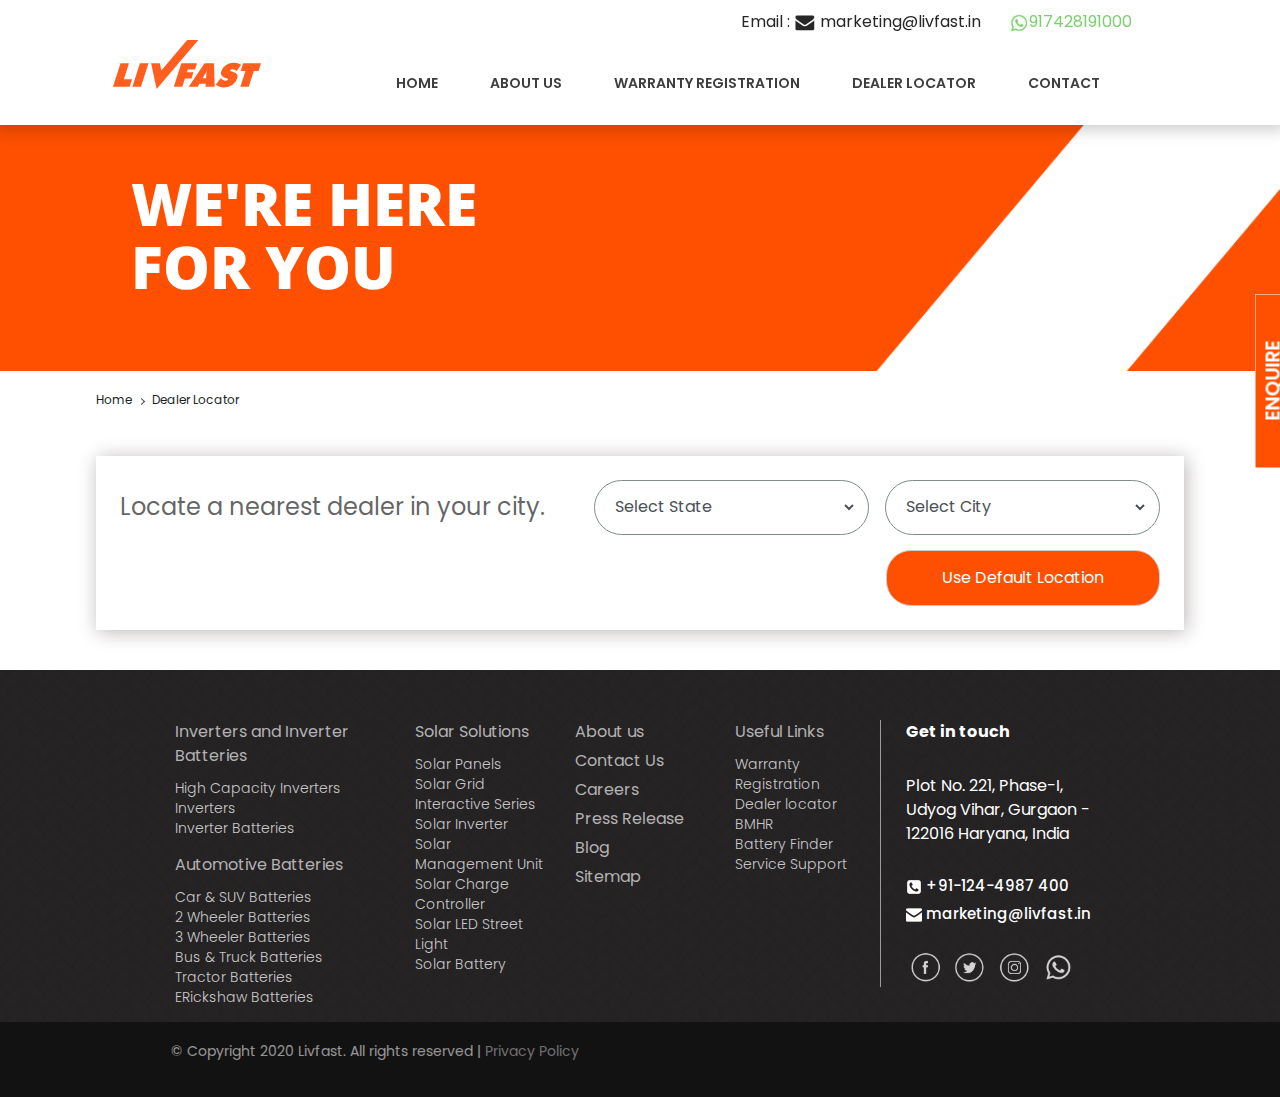
<file: dealer-locator.html>
<!doctype html>
<html class="no-js" lang="">
    <head>
        <meta charset="utf-8">
        <meta http-equiv="x-ua-compatible" content="ie=edge">
        <title>Dealer Locator - Livfast - Best Automotive Batteries, Inverter Batteries For Home in India</title>
        <meta name="description" content="">
        <meta name="viewport" content="width=device-width, initial-scale=1">

        <link rel="manifest" href="site.webmanifest">
        <!-- Place favicon.ico in the root directory -->

		<!-- CSS here -->
        <link rel="stylesheet" href="css/bootstrap.min.css">
        <link rel="stylesheet" href="css/owl.carousel.min.css">
        <link rel="stylesheet" href="css/fontawesome-all.min.css">
        <link rel="stylesheet" href="css/animate.min.css">
        <link rel="stylesheet" href="css/style.css">
        <link rel="stylesheet" href="css/responsive.css">
    </head>
    <body>
      

     
      <header class="header-section">
         <div class="auto-container header-wrap">
              <div class="topbar">
                 <div class="top">
                 <div class="f-right">
                     <div class="top-header">
                      <p class="support-text"> Email : <a href="mailto:marketing@livfast.in"><img src="img/icon/email-iocn.png"> marketing@livfast.in</a>  &nbsp; &nbsp;&nbsp;&nbsp; <a class="top-whatsap" href="https://api.whatsapp.com/send?phone=917428191000&amp;text=Hi" target="_blank"><img src="img/icon/green-whatsap-icon.png" width="20">917428191000 </a></p>
                  </div>
                 </div>
                 </div>
             </div>
             <div class="row">
                     <div class="col-esm logo">
                         <a href="index.html"><img src="img/logo.svg" title="Livfast" alt=""></a> 
                      </div>
                 
                      <div class=" right-navbar">
                        <!-- col-sm-->
                        <div id="mySidenav" class="sidenav" style="width: 0px;">
                            <a href="javascript:void(0)" class="closebtn" onclick="closeNav()">×</a>
                         
                            <ul class="nav-adj">
                               <li><a>&nbsp;</a></li>
                               <li><a href="https://www.livfast.in/dealer-locator" title="Contact">Dealer Locator</a></li>
                               <li><a href="https://www.livfast.in/warranty-registration" title="Contact">Warranty Registration</a></li>
                               <li><a href="#">Service Support</a></li>
                            </ul>
                            <div id="accordion">
                               <ul class="responsive-navigation">
                                
                                  <li><a href="https://www.livfast.in/">Home</a></li>
                                  <li>
                                     <a href="#" class="dhcollapsed" data-toggle="collapse" data-target="#collapseOne" aria-expanded="true" aria-controls="collapseOne">Inverter &amp; Batteries</a>
                                  
                                  </li>
                                  <li>
                                     <a href="#" class="dhcollapsed" data-toggle="collapse" data-target="#collapsetwo" aria-expanded="true" aria-controls="collapsetwo">Automotive</a>
                                    
                                    
                                  </li>
                                  <li>
                                     <a href="#" class="dhcollapsed" data-toggle="collapse" data-target="#collapsethree" aria-expanded="true" aria-controls="collapsethree">Solar Solutions</a>
                                     
                                  </li>
                                                             <li><a href="https://www.livfast.in/about">About Us</a></li>
                                                             <li><a href="https://www.livfast.in/contact">Contact</a></li>
                                  <!--<li><a href="#">Media</a></li>
                                     <li><a href="#">Blog</a></li>-->
                                  <ul class="nav-adj1">
                                     <span>How can we help?</span>
                                     <li><a href="https://www.livfast.in/battery-finder">Battery Finder</a></li>
                                     <li><a href="https://www.livfast.in/dealer-locator">Dealer Locator</a></li>
                                     <li><a href="https://www.livfast.in/bmhr">BMHR</a></li>
                                     <li><a href="https://www.livfast.in/warranty">Warranty Registration</a></li>
                                     <li><a href="https://www.livfast.in/contact">Service Support</a></li>
                                  </ul>
                               </ul>
                            </div>
                         </div>
                        <script language="JavaScript">
                           function setVisibility(id, visibility) {
                           
                               document.getElementById(id).style.display = visibility;
                           
                           }
                           
                        </script>
                        <span style=" cursor:pointer; width: 30px; margin-right: 30px; float:right;" onclick="openNav(mySidenav)" class="t-space">
                        <a href="#"><img src="img/icon/nav-icon.svg" alt="" class="nav-nor" height="14.71"> <img src="img/icon/nav-icon-hover.svg" alt="" class="nav-hov" height="14.71"></a></span>       
                     </div>
                     
                 <div class="col-xl-10 col-lg-10 d-none d-lg-block">
                     <div class="main-menu">
                         <nav id="mobile-menu">
                            <ul class="basic-menu">
                                 <li><a href="index.html">home</a></li>
                                 <li><a href="about.html" class="active">About Us</a></li>
                                 <li><a href="warranty-registration-form.html">Warranty Registration</a></li>
                                 <li><a href="dealer-locator.html">Dealer Locator</a></li>
                                 <li><a href="contact.html">Contact</a></li>
                             </ul>
                         </nav>
                     </div>
                 </div>
                 <div class="col-12">
                     <div class="mobile-menu"></div>
                 </div>
             </div>
         </div>
     </div>
 </header>

    <section class="dealer-banner-main">
        <img src="img/background/car-suv-battery-bg.png" alt="">
        <div class="we-inner-banner">
           <div class="dealer-banner-auto">
              <span class="inno-head">WE'RE HERE<br> FOR YOU</span>
           </div>
        </div>
    </section>

    <section class="pagination-main">
        <div class="pagination-auto">
        <ul>
        <li><a href="https://www.livfast.in/">Home</a></li>
        <li><span>&nbsp;</span></li>
        <li><a> Dealer Locator</a></li>
        </ul>
        </div>
    </section>

    <section class="next-auto">
        <div class="dealer-locate">
           <span>Locate a nearest dealer in your city.</span>
           <div class="dealer-right">
              <div class="choose-class">
                 <select id="select_state" class="form-control">
                    <option>Select State</option>
                                   <option value="andhra pradesh">andhra pradesh</option>
                                   <option value="arunachal pradesh">arunachal pradesh</option>
                                   <option value="assam">assam</option>
                                   <option value="bihar">bihar</option>
                                   <option value="chandigarh">chandigarh</option>
                                   <option value="chattisgarh">chattisgarh</option>
                                   <option value="daman &amp; diu">daman &amp; diu</option>
                                   <option value="delhi">delhi</option>
                                   <option value="goa">goa</option>
                                   <option value="gujarat">gujarat</option>
                                   <option value="haryana">haryana</option>
                                   <option value="jammu &amp; kashmir">jammu &amp; kashmir</option>
                                   <option value="jharkhand">jharkhand</option>
                                   <option value="karnakata">karnakata</option>
                                   <option value="karnataka">karnataka</option>
                                   <option value="kerala">kerala</option>
                                   <option value="madhya pradesh">madhya pradesh</option>
                                   <option value="maharashtra">maharashtra</option>
                                   <option value="odisha">odisha</option>
                                   <option value="pondicherry">pondicherry</option>
                                   <option value="punjab">punjab</option>
                                   <option value="rajasthan">rajasthan</option>
                                   <option value="sikkim">sikkim</option>
                                   <option value="tamil nadu">tamil nadu</option>
                                   <option value="telangana">telangana</option>
                                   <option value="tripura">tripura</option>
                                   <option value="uttar pradesh">uttar pradesh</option>
                                   <option value="uttarakhand">uttarakhand</option>
                                   <option value="west bengal">west bengal</option>
                                </select>
              </div>
              <div class="choose-class">
                 <select id="select_city" class="form-control">
                    <option>Select City</option>
                 </select>
              </div>
              <div class="cur-location">
                  <a class="btn-location" onclick="getlocation();">Use Default Location</a>
              </div>
           </div>
        </div>
    </section>


<div class="container-f" style="margin-bottom: 0px;">
    <footer>
       <div class="footer-1 col-md-3 col-lg-3">
          <ul>
             <b><a href="https://www.livfast.in/inverter-and-batteries">Inverters and Inverter Batteries</a></b> 
             <li><a href="https://www.livfast.in/power-station">High Capacity Inverters</a></li>
             <li><a href="https://www.livfast.in/inverter-for-home">Inverters</a></li>
             <li><a href="https://www.livfast.in/inverter-batteries">Inverter Batteries</a> </li>
          </ul>
          <ul>
             <b><a href="https://www.livfast.in/automative-batteries">Automotive Batteries</a></b> 
             <li><a href="https://www.livfast.in/car-suv-batteries" title="Car &amp; SUV Batteries">Car &amp; SUV Batteries</a></li>
             <li><a href="https://www.livfast.in/2-wheeler-batteries" title="2 Wheeler Batteries">2 Wheeler Batteries</a> </li>
             <li><a href="https://www.livfast.in/3-wheeler-batteries" title="3 Wheeler Batteries">3 Wheeler Batteries</a> </li>
             <li><a href="https://www.livfast.in/bus-truck-batteries" title="Bus &amp; Truck Batteries">Bus &amp; Truck Batteries</a> </li>
             <li><a href="https://www.livfast.in/tractor-batteries" title="Bus &amp; Truck Batteries">Tractor Batteries</a> </li>
             <li><a href="https://www.livfast.in/eRickshaw-batteries" title="ERickshaw Batteries">ERickshaw Batteries</a></li>
             <!--<li><a href="https://www.livfast.in/battery-finder-2" title="Battery Selector">Battery Finder</a></li> -->
          </ul>
       </div>
       <div class="footer-2 col-md-2 col-lg-2">
          <ul>
             <b><a href="https://www.livfast.in/solar">Solar Solutions</a></b> 
             <li><a href="https://www.livfast.in/category/solar-panel">Solar Panels</a></li>
             <li><a href="https://www.livfast.in/category/solar-grid-interactive-inverter/">Solar Grid Interactive Series </a></li>
             <li><a href="https://www.livfast.in/category/solar-inverter">Solar Inverter</a></li>
             <li><a href="https://www.livfast.in/category/solar-management-unit">Solar Management Unit</a></li>
             <li><a href="https://www.livfast.in/category/solar-charge-controller">Solar Charge Controller</a></li>
             <li><a href="https://www.livfast.in/category/solar-led-street-light">Solar LED Street Light</a></li>
             <li><a href="https://www.livfast.in/category/solar-battery">Solar Battery</a></li>
          </ul>
       </div>
       <div class="footer-3 col-md-2 col-lg-2">
          <!--					<ul>
             <b><a href="#">Stabilizers</a></b></b>
             <li><a href="#">Livfast Stabilizers</a></li>
             <li><a href="#">Mainline Stabilizers</a></li>
             <li><a href="#">Referigerator Stabilizers</a></li>
             <li><a href="#">AC Stabilizers</a></li>
             <li><a href="#">TV Stabilizers</a></li>
             </ul>-->
          <ul style="margin-bottom: 0;">
             <b style="padding-bottom: 5px;"><a href="https://www.livfast.in/about">About us</a></b>
          </ul>
          <!--
             <ul>
                 <b><a href="https://www.livfast.in/innovation">Innovation</a></b>
             </ul>
             -->
          <ul style="margin-bottom: 0;">
             <b style="padding-bottom: 5px;"><a href="https://www.livfast.in/contact" title="Contact Us">Contact Us</a> </b>
          </ul>
          <ul style="margin-bottom: 0;">
             <b style="padding-bottom: 5px;"><a href="https://www.livfast.in/Careers">Careers</a></b>
          </ul>
          <ul style="margin-bottom: 0;">
             <b style="padding-bottom: 5px;"><a href="https://www.livfast.in/press-release">Press Release</a></b>
          </ul>
          <ul style="margin-bottom: 0;">
             <b style="padding-bottom: 5px;"><a href="https://www.livfast.in/blog">Blog</a></b>
          </ul>
          <ul style="margin-bottom: 0;">
             <b style="padding-bottom: 5px;"><a href="https://www.livfast.in/sitemap">Sitemap</a></b>
          </ul>
       </div>
       <div class="footer-4 col-md-2 col-lg-2">
          <ul>
             <b><a href="javascript:void()">Useful Links</a></b>
             <li><a href="https://www.livfast.in/warranty-registration-form">Warranty Registration</a></li>
             <li><a href="https://www.livfast.in/dealer-locator" title="Store locator">Dealer locator</a> </li>
             <li><a href="https://www.livfast.in/bmhr" title="BMHR">BMHR</a> </li>
             <li><a href="https://www.livfast.in/battery-finder" title="Battery Selector">Battery Finder</a> </li>
             <!--<li><a href="#" title="Load Calculator">Load Calculator</a> </li>-->
             <li><a href="https://www.livfast.in/contact" title="Service Support">Service Support</a> </li>
             <!--<li><a href="https://www.livfast.in/livfast-doorstep-replacement-servicing-tnc" title="Doorstep Replacement/Service TnC">Doorstep Replacement/ Service TnC</a> </li>-->
          </ul>
       </div>
       <div class="footer-5  col-md-3 col-lg-3">
          <div class="get-sec">
             <b>Get in touch</b>
             <p>
             </p><div itemprop="address" itemscope="" itemtype="http://schema.org/PostalAddress" style="color: #ffffff;">
                <span itemprop="streetAddress">Plot No. 221, Phase-I,<br> Udyog Vihar</span>, <span itemprop="addressLocality">Gurgaon</span> -<br> <span itemprop="postalCode">122016</span> <span itemprop="addressRegion">Haryana</span>, <span itemprop="addressCountry">India</span> 
             </div>
             <p></p>
             <ul>
                <li> <img src="img/icon/phone-24X24.png" alt="" style="width:16px;"> <label style="color: #ffffff;font-weight: 500; font-size: 15px;">+91-124-4987 400</label> </li>
                <li> <img src="img/icon/mail-32X32.png" alt="" style="width:16px;"> <label style="color: #ffffff;font-weight: 500; font-size: 15px;">marketing@livfast.in</label> </li>
             </ul>
             <a href="https://www.facebook.com/LivfastEnergy/">
             <img src="img/icon/facebook.png" alt="" class="f-visible fixed-size" width="40">
             </a>
             <a href="https:/twitter.com/LivfastE">
             <img src="img/icon/twitter.png" alt="" class="f-visible fixed-size" width="40">
             </a>
                         <a href=" https://www.instagram.com/livfastenergy/">
             <img src="img/icon/instagram.png" alt="" class="f-visible fixed-size" width="40">
             </a> 
             
             <a href="https://api.whatsapp.com/send?phone=917428191000&amp;text=Hi" target="blank">
             <img src="img/icon/whatsapp-icon.png" alt="" class="f-visible fixed-size" width="40">
             </a> 
             
          </div>
       </div>
    </footer>
 </div>

 <div class="footer-bottom">
    <span style="width:75%; margin:0 auto; display:block;">© Copyright 2020 Livfast. All rights reserved | <a href="https://www.livfast.in/privacy-policy/" title="Privacy Policy">Privacy Policy</a></span>
       <div class="company-credits" style="color: rgb(19, 18, 18); display: none;">
       Designed and Maintained by <a href="https://digitalobsession.in" style="color:#131212;">Digital Obsession</a>
    </div>
 </div>

 <div class="wpcs-slide-out-div open" aria-hidden="false" style="line-height: 1; position: fixed; z-index: 999999999; height: 545px; top: 10%;">
    <a id="wpcs_handle" class="wpcs_handle wpcs_contact_label wpcs_right" style="width: 37px; height: 36px; display: block; outline: none; position: relative; z-index: 999999999; top: 0px; opacity: 1;"><span style="font-size: 20px;font-weight: 600;">Enquire</span></a>
    <div class="wpcs_scroll_div">
       <div class="wpcs_content">
          <div class="wpcs-cf7">
             <div role="form" class="wpcf7" id="wpcf7-f1296-o1" dir="ltr" lang="en-US">
                <div class="screen-reader-response"></div>
                <form action="https://www.livfast.in/send-mail.php" method="post" class="wpcf7-form" id="slide-enquiry-form" novalidate="">
                   <h3 class="enquire-now-text">Enquire Now</h3>
                   <p>
                      <input type="text" id="orangeForm-name" class="form-control validate" name="c-name" placeholder=" Your Name*"><br>
                      <input type="text" id="orangeForm-contact" class="form-control validate" name="c-contact" placeholder=" Your Contact*"><br>
                      <select name="ru" id="orangeForm-pass" class="form-control validate" placeholder="Are You?*">
                         <option value="">Are You?</option>
                         <option value="A Dealer">A Dealer</option>
                         <option value="A Distributor">A Distributor</option>
                         <option value="A Customer">A Customer</option>
                      </select>
                      <br>
                      <select name="query" id="orangeForm-pass" class="form-control validate" placeholder="Select Query type*">
                         <option value="">Select Query Type</option>
                         <option value="Inverters &amp; Inverter Batteries">Inverters &amp; Inverter Batteries</option>
                         <option value="Automotive Batteries">Automotive Batteries</option>
                         <option value="Stabilizers">Stabilizers</option>
                         <option value="Solar">Solar</option>
                      </select>
                      <br>
                      <select name="c-state" id="orangeForm-state" class="form-control validate" placeholder="Select State">
                         <option value="">Select State</option>
                         <option value="Bihar">Bihar</option>
                         <option value="Haryana">Haryana</option>
                         <option value="Jharkhand">Jharkhand</option>
                         <option value="Uttar Pradesh">Uttar Pradesh</option>
                         <option value="Uttarakhand">Uttarakhand</option>
                         <option value="Delhi">Delhi</option>
                         <option value="Karnataka">Karnataka</option>
                         <option value="Maharashtra">Maharashtra</option>
                         <option value="Gujarat">Gujarat</option>
                         <option value="Assam">Assam</option>
                         <option value="Rajasthan">Rajasthan</option>
                         <option value="West Bengal">West Bengal</option>
                         <option value="Punjab">Punjab</option>
                         <option value="Chandigarh">Chandigarh</option>
                         <option value="Odisha">Odisha</option>
                         <option value="Jammu &amp; Kashmir">Jammu &amp; Kashmir</option>
                         <option value="Andhra Pradesh">Andhra Pradesh</option>
                         <option value="Telangana">Telangana</option>
                         <option value="CHATTISGARH">CHATTISGARH</option>
                         <option value="MADHYA PRADESH">MADHYA PRADESH</option>
                         <option value="TRIPURA">TRIPURA</option>
                         <option value="Tamil Nadu">Tamil Nadu</option>
                         <option value="MEGHALAYA">MEGHALAYA</option>
                         <option value="HIMACHAL PRADESH">HIMACHAL PRADESH</option>
                         <option value="GOA">GOA</option>
                         <option value="Manipur">Manipur</option>
                      </select>
                      <br>
                      <input type="text" id="orangeForm-city" class="form-control validate" name="c-city" placeholder=" Your City*"><br>
                      <textarea type="text" id="orangeForm-pass" class="form-control validate" name="message" placeholder="Message*"></textarea>
                   </p>
                   <p>
                      <input type="button" value="Send" class="wpcf7-form-control wpcf7-submit" name="btnsubmit" id="submitenquiry">
                      <input type="hidden" value="enquiry-form" name="enquiry">
                   </p>
                </form>
             </div>
          </div>
       </div>
    </div>
 </div>
 
 <div class="blackoverlay" style="display: none;"></div>
      
		
		<!-- JS here -->
        <script src="js/vendor/modernizr-3.5.0.min.js"></script>
        <script src="js/vendor/jquery-1.12.4.min.js"></script>
        <script src="js/popper.min.js"></script>
        <script src="js/bootstrap.min.js"></script>
        <script src="js/owl.carousel.min.js"></script>
        <script src="js/SmoothScroll.js"></script>
        <script src="js/wow.min.js"></script>
        <script src="js/plugins.js"></script>
        <script src="js/main.js"></script>

        <script>
         $(document).ready(function(e) {
            var i = 0;
            var screenwidth = screen.width;
            $('#wpcs_handle').click(function(e) {
                screenwidth = screen.width;
                console.log('working');
                if (i % 2 == 0) {
                    $('.wpcs-slide-out-div').animate({
                        right: '-3px'
                    }, {
                        duration: 500,
                        queue: false
                    });
                    $('.blackoverlay').show();
                } else {
                    if (screenwidth >= 500)
                        $('.wpcs-slide-out-div').animate({
                            right: '-374px'
                        }, {
                            duration: 500,
                            queue: false
                        });
                    else
                        $('.wpcs-slide-out-div').animate({
                            right: '-274px'
                        }, {
                            duration: 500,
                            queue: false
                        });
                    $('.blackoverlay').hide();
                }
                i++;
            });
            $('#btn_campaign').click(function(e) {
                screenwidth = screen.width;
                console.log('working');
                if (i % 2 == 0) {
                    $('.campaign-slide-out-div').animate({
                        right: '-3px'
                    }, {
                        duration: 500,
                        queue: false
                    });
                    $('.blackoverlay').show();
                } else {
                    if (screenwidth >= 500)
                        $('.campaign-slide-out-div').animate({
                            right: '-381px'
                        }, {
                            duration: 500,
                            queue: false
                        });
                    else
                        $('.campaign-slide-out-div').animate({
                            right: '-312px'
                        }, {
                            duration: 500,
                            queue: false
                        });
                    $('.blackoverlay').hide();
                }
                i++;
            });
            $('.blackoverlay').click(function(e) {
                if (screenwidth >= 500)
                    $('.wpcs-slide-out-div').animate({
                        right: '-374px'
                    }, {
                        duration: 500,
                        queue: false
                    });
                else
                    $('.wpcs-slide-out-div').animate({
                        right: '-274px'
                    }, {
                        duration: 500,
                        queue: false
                    });
                $('.blackoverlay').hide();
                i++;
            });
            $('#submitenquiry').click(function(e) {
                e.preventDefault();
                var name = $("#orangeForm-name").val();
                var contact = $("#orangeForm-contact").val();
                var state = $("#orangeForm-state").val();
                var city = $("#orangeForm-city").val();
                if (name == "") {
                    alert("Please Enter Name.");
                    $("#orangeForm-name").focus();
                    return false;
                } else if (contact == "") {
                    alert("Please Enter Your Contact Number.");
                    $("#orangeForm-contact").focus();
                    return false;
                } else if (isNaN(contact)) {
                    alert("Contact no. should be in numeric format");
                    $("#orangeForm-contact").focus();
                    return false;
                } else if (contact.length < 10) {
                    alert("Contact no. should have maximum 10 digits");
                    $("#orangeForm-contact").focus();
                    return false;
                } else if (state == "") {
                    alert("Please Select State.");
                    $("#orangeForm-state").focus();
                    return false;
                } else if (city == "") {
                    alert("Please Enter City.");
                    $("#orangeForm-city").focus();
                    return false;
                } else {
                    document.getElementById("slide-enquiry-form").submit();
                    return true;
                }
            });
            $('#contactsubmitenquiry').click(function(e) {
                e.preventDefault();
                var name = $("#orangeForm-name").val();
                var contact = $("#orangeForm-contact").val();
                var state = $("#orangeForm-state").val();
                var city = $("#orangeForm-city").val();
                var areyou = $("#orangeForm-pass").val();
                var querytype = $("#orangeForm-query-type").val();
                if (name == "") {
                    alert("Please Enter Name.");
                    $("#orangeForm-name").focus();
                    return false;
                } else if (contact == "") {
                    alert("Please Enter Your Contact Number.");
                    $("#orangeForm-contact").focus();
                    return false;
                } else if (isNaN(contact)) {
                    alert("Contact no. should be in numeric format");
                    $("#orangeForm-contact").focus();
                    return false;
                } else if (contact.length < 10) {
                    alert("Contact no. should have maximum 10 digits");
                    $("#orangeForm-contact").focus();
                    return false;
                } else if (state == "") {
                    alert("Please Select State.");
                    $("#orangeForm-state").focus();
                    return false;
                } else if (city == "") {
                    alert("Please Enter City.");
                    $("#orangeForm-city").focus();
                    return false;
                }  else if (areyou == "") {
                    alert("Please Let us know, whether you are Dealer or Customer or Distributor..");
                    $("#orangeForm-pass").focus();
                    return false;
                }  else if (querytype == "") {
                    alert("Please Select Query Type.");
                    $("#orangeForm-query-type").focus();
                    return false;
                } else {
                   document.getElementById("contact-enquiry-form").submit();
                   //alert('ready');
                    return true;
                }
            });
        
        });
        </script>
    </body>
</html>
</file>
<file: css/style.css>
/*
  Theme Name: Name - Multipurpose HTML Template
  Author: 
  Support: admin@gmail.com
  Description: Creative  HTML5 template.
  Version: 1.0
*/

/* CSS Index 
-----------------------------------
1. Theme default css
2. header
3. slider
4. about-area
5. features-box
6. department
7. team
8. video-area
9. counter
10. footer 
*/



/* 1. Theme default css */


@import url('https://fonts.googleapis.com/css?family=Poppins:300,400,500,600,700|Open+Sans:300,400,600,700,800,900');
 body {
	font-family: 'Poppins', sans-serif;


	font-weight: normal;
	font-style: normal;
}
.img {
	max-width: 100%;
	transition: all 0.3s ease-out 0s;
}
img {
	height: auto;
	max-width: 100%;
}
.f-left {
	float: left
}
.f-right {
	float: right
}
.fix {
	overflow: hidden
}

a,
.button {
	-webkit-transition: all 0.3s ease-out 0s;
	-moz-transition: all 0.3s ease-out 0s;
	-ms-transition: all 0.3s ease-out 0s;
	-o-transition: all 0.3s ease-out 0s;
	transition: all 0.3s ease-out 0s;
}
a:focus,
.button:focus {
	text-decoration: none;
	outline: none;
}
a:focus,
a:hover,
.portfolio-cat a:hover,
.footer -menu li a:hover {
	color: #2B96CC;
	text-decoration: none;
}
a,
button {
	color: #1696e7;
	outline: medium none;
}
.uppercase {
	text-transform: uppercase;
}
.capitalize {
	text-transform: capitalize;
}
h1,
h2,
h3,
h4,
h5,
h6 {
	font-family: 'Poppins', sans-serif;
	font-weight: normal;
	color: #313131;
	margin-top: 0px;
	font-style: normal;
	font-weight: 400;
	text-transform: normal;
}
h1 a,
h2 a,
h3 a,
h4 a,
h5 a,
h6 a {
	color: inherit;
}
h1 {
	font-size: 40px;
	font-weight: 500;
}
h2 {
	font-size: 35px;
}
h3 {
	font-size: 28px;
}
h4 {
	font-size: 22px;
}
h5 {
	font-size: 18px;
}
h6 {
	font-size: 16px;
}
ul {
	margin: 0px;
	padding: 0px;
}
li {
	list-style: none
}
p {
	font-size: 14px;
	font-weight: normal;
	line-height: 24px;
	color: #7e7e7e;
	margin-bottom: 15px;
}
hr {
	border-bottom: 1px solid #eceff8;
	border-top: 0 none;
	margin: 30px 0;
	padding: 0;
}
label {
	color: #7e7e7e;
	cursor: pointer;
	font-size: 16px;
	font-weight: 400;
}
*::-moz-selection {
	background: #d6b161;
	color: #fff;
	text-shadow: none;
}
::-moz-selection {
	background: #444;
	color: #fff;
	text-shadow: none;
}
::selection {
	background: #444;
	color: #fff;
	text-shadow: none;
}
*::-moz-placeholder {
	color: #555555;
	font-size: 16px;
	opacity: 1;
}
*::placeholder {
	color: #555555;
	font-size: 16px;
	opacity: 1;
}
.theme-overlay {
	position: relative
}
.theme-overlay::before {
	background: #1696e7 none repeat scroll 0 0;
	content: "";
	height: 100%;
	left: 0;
	opacity: 0.6;
	position: absolute;
	top: 0;
	width: 100%;
}
.separator {
	border-top: 1px solid #f2f2f2
}
/* button style */

.btn {
	-moz-user-select: none;
	background: #1696e7 none repeat scroll 0 0;
	border: medium none;
	border-radius: 2px;
	color: #fff;   
	cursor: pointer;
	display: inline-block; 
	font-size: 15px;
	font-weight: 400;
	letter-spacing: 0px;
	line-height: 1;
	margin-bottom: 0;
	padding: 11px 13px; 
	text-align: center;
	text-transform: capitalize;
	touch-action: manipulation;
	transition: all 0.3s ease 0s;
	vertical-align: middle;
	white-space: nowrap;
	border-radius: 3px;
}
.btn.btn-black {
	background: #303b41;
}
.btn.btn-black:hover {
	background: #1a1a1a;
}
.btn:hover {
	background: #106fab;
	color: #fff
}
.btn.btn-large {
	padding: 10px 25px;
}
.btn-lg {
	font-weight: 700;
	padding: 13px 31px;
}
.btn.white-btn:hover {
	border-color: #ddd;
	color: #ddd
}
.btn.btn-base.btn-link {
	background: transparent none repeat scroll 0 0;
	border: 0 none;
	color: #1696e7;
	padding: 0;
	text-decoration: none;
}
.btn.btn-base.btn-link:hover {
	color: #106fab;
}
.theme-bg {
	background: #1696e7
}
.bg-white {
	background-color: #ffffff;
}
.breadcrumb > .active {
	color: #888;
}
.owl-carousel .owl-nav div {
	background: rgba(255, 255, 255, 0.8) none repeat scroll 0 0;
	height: 40px;
	left: 20px;
	line-height: 40px;
	opacity: 0;
	position: absolute;
	text-align: center;
	top: 50%;
	transform: translateY(-50%);
	transition: all 0.3s ease 0s;
	visibility: hidden;
	width: 40px;
}
.owl-carousel .owl-nav div.owl-next {
	left: auto;
	right: 20px;
}
.owl-carousel:hover .owl-nav div {
	opacity: 1;
	visibility: visible;
}
.owl-carousel .owl-nav div:hover {
	background: #2B96CC;
	color: #fff
}

/* menu bar  */
.right-navbar {
	width: 16%;
	float: right;
	-ms-flex-preferred-size: 0;
	-ms-flex-positive: 1;
	padding-right: 15px;
	padding-left: 15px;
	position: absolute;
	right: 0px;
}
.sidenav {
	height: 100%;
	width: 0;
	position: fixed;
	z-index: 9999;
	top: 0;
	right: 0;
	background: #FFFFFF;
	overflow-x: hidden;
	transition: 0.5s;
	padding-top: 60px;
	webkit-box-shadow: 0px 0px 39px rgba(32, 15, 14, 0.2);
	-moz-box-shadow: 0px 0px 39px rgba(32, 15, 14, 0.2);
	box-shadow: 0px 0px 39px rgba(32, 15, 14, 0.2);
} 
.sidenav .closebtn {
	position: absolute;
	top: 2px;
	right: 44px;
	font-size: 50px;
	margin-left: 50px;
	font-weight: 300;
}
.sidenav a {
	padding: 8px 8px 8px 32px;
	text-decoration: none;
	font-size: 18px;
	color: #818181;
	display: block;
	transition: 0.3s;
}
ul.nav-adj {
	width: 100%;
	float: left;
	padding: 0% 15%;
	margin: 0px;
	list-style: none;
}
ul.nav-adj li:nth-child(1) {
	display: none;
}
ul.nav-adj li {
	line-height: 24px;
	padding: 0px;
}
ul.nav-adj li a {
	padding: 0px;
	font-size: 16px;
}
ul.nav-adj li:nth-child(2) {
	margin-top: 20px;
}
ul.nav-adj li {
	line-height: 24px;
	padding: 0px;
}
ul.nav-adj li a {
	padding: 0px;
	font-size: 16px;
}
.sidenav a {
	padding: 8px 8px 8px 32px;
	text-decoration: none;
	font-size: 18px;
	color: #818181;
	display: block;
	transition: 0.3s;
}
#accordion ul {
	list-style: none;
	margin-top: 30px;
	display: table;
	padding-left: 20em;
	margin-bottom: 0px;
}
.sidenav a {
	padding: 8px 8px 8px 32px;
	text-decoration: none;
	font-size: 18px;
	color: #818181;
	display: block;
	transition: 0.3s;
}
.t-space a img.nav-nor {
	display: inherit;
}
.t-space a img.nav-hov {
	display: none;
}
.t-space {
	margin-top: 8px;
}
.sidenav a:hover {
	color: #96060C;
}
.t-space a:hover img.nav-hov {
	display: inherit;
}
.t-space a:hover img.nav-nor {
	display: none;
}


/*header*/
header {
	position: fixed;
	top: 0;
	z-index: 9999;
	width: 100%;  
	background: white;
	display: table;
	webkit-box-shadow: 0px 0px 15px 5px rgba(0, 0, 0, 0.2);
	-moz-box-shadow: 0px 0px 15px 5px rgba(0, 0, 0, 0.2);
	box-shadow: 0px 0px 15px 5px rgba(0, 0, 0, 0.2);
}
.support-text {
	position: relative;
	line-height: 0;
	color: #272727;
	font-size: 16px;
	font-weight: 400;
	line-height: 1.5;
	margin-top: 10px;
}
.topbar {
	position: relative;
	z-index: 999 !important;
	line-height: 0;
	height: 40px;
	/*! text-align: right; */
}
.top{
	position: absolute;
	right: 2%;
	left: 10%;
} 
.topbar ul li {
	display: inline-block;
	margin-right: 15px;
}
.topbar ul li a {
	color: #7c7c7c;
	font-size: 14px;
	width: 18px;
	height: 18px;
	margin-right: 5px;
}
.topbar ul li i {
	margin-right: 5px;
}
.topbar ul li.hell a {
	padding: 6px 10px;
	margin-left: 5px;
	border-left-width: 1px;
	border-left-style: solid;
	border-right-width: 1px;
	border-right-style: solid;
	border-color: #EBEBEB !important;
}
.topbar ul li.hell:hover a {
	background-color: #2D5C88 !important;
	color: #fff;
}
.topbar ul li.login-default a {
	margin-bottom: 0;
	border-left: 1px solid transparent;
	border-right: 1px solid transparent;
	border-color: #ebebeb !important;
	height: 40px;
	padding: 0px 10px 0px 10px;
}
.topbar ul li.login-default:hover a{
	background-color: #2D5C88 !important;
	color: #fff;
}
.support-text a {
	color: #272727;
}
.top-whatsap {
	color: #7ad06d !important;
	/*! z-index: -1; */
}

/*header*/
.header-section .auto-container {
	max-width: 100%;
	width: 80%;
	margin: auto;
	float: none;
}
.logo {
	width: 14%;
	float: left;
	flex: inherit;
	z-index: 1;
	position: static;
}
.main-menu {
	text-align: right;
}
.main-menu ul {
    margin-bottom: 0;
}
.main-menu ul li {
display: inline-block;
/*! margin-left: 40px; */
position: relative;
}
.main-menu ul li a {
    font-size: 14px;
    text-transform: uppercase;
    font-weight: 600;
    color: rgba(33, 33, 33, .87);
    padding: 33px 24px 18px 24px;
    webit-transition: all .1s ease-out;
    transition: all .1s ease-out;
    position: relative;
    display: block;
    cursor: pointer;
    margin-bottom: -1px;
    height: 85px;
    text-align: right;
}     
.main-menu ul li a:hover {
	background: #fe5000;
	color: #fff;
}
.main-menu ul.menu-item li.active a {
 background: linear-gradient(#fff, #2D5C88) !important; 
	color: #fff;
}


/* banner */
.banner {
	width: 100%;
	margin-top: 125px;
}  
.hero-banner {
	position: relative;
	top: 0px;
}
.carousel-inner {
	position: relative;
	width: 100%;
	overflow: hidden;
}
.hero-banner .carousel-item {
	height: 588px;
}
.carousel-item {
	height: 100vh;
	min-height: 300px;
	background: no-repeat center center scroll;
	-webkit-background-size: cover;
	-moz-background-size: cover;
	-o-background-size: cover;
	background-size: cover;
}
.carousel-item {
	height: 100vh;
	min-height: 300px;
	background: no-repeat center center scroll;
	-webkit-background-size: cover;
	-moz-background-size: cover;
	-o-background-size: cover;
	background-size: cover;
}
.carousel-item {
	height: 100vh;
	min-height: 300px;
	background: no-repeat center center scroll;
	-webkit-background-size: cover;
	-moz-background-size: cover;
	-o-background-size: cover;
	background-size: cover;
}
.hero-center {
	width: 1088px;
	margin: 0% auto 0% auto;
	height: 588px;
	position: relative;
}
.hero-center .carousel-caption {
	width: 46%;
	position: absolute;
	left: 0;
	right: 0;
	top: 8em;
	z-index: 1 !important;
}
.carousel-caption {
	bottom: inherit;
	top: 13em;
}
.main-lf-banner {
	background-image: url('../img/hero-home.png') !important;
	cursor: pointer;
}
.carousel-item-next, .carousel-item-prev, .carousel-item.active {
	display: block;
	/* transition: -webkit-transform .6s ease; */
	/* transition: transform .6s ease; */
	transition: transform .6s ease,-webkit-transform .6s ease;
}

.explore-inverter-main {
	width: 100%;
	padding: 2em 0em 5em 0em;
}
.explore-inverter-main h1 {
	font-size: 2rem !important;
	font-weight: 700;
	font-family: 'Poppins', sans-serif !important;
}  
.text {
	color: #212529;
	font-size: 16px;
	line-height: 1.5;
	font-weight: 400;
}
.explore-inverter-box-l p {
	text-align: left;
	font-size: 16px;
	letter-spacing: 1px;
}
   .explore-inverter-auto {
	width: 100%;
	margin: 0 auto;
}
.inverter-banner {
	position: relative;
	top: 0px;
}
.inverter-banner .carousel-indicators {
	position: absolute;
	right: 0;
	top: 14px;
	left: 28px;
	z-index: 15;
	display: -ms-flexbox;
	display: flex;
	-ms-flex-pack: center;
	justify-content: center;
	padding-left: 0;
	margin-right: 15%;
	margin-left: 15%;
	list-style: none;
}
ol.carousel-indicators.ol-height {
	height: 50px !important;
}
.inverter-banner .carousel-indicators li {
	position: relative;
	-ms-flex: 0 1 auto;
	flex: 0 1 auto;
	width: 200px;
	float: left;
	height: 28px;
	margin-right: 3px;
	margin-left: 3px;
	text-indent: unset;
	cursor: pointer;
	background-color: transparent;
	color: rgba(33, 31, 31, .7);
	font-size: 14px;
}
.inverter-banner .carousel-indicators .active {
	color: #fe5000;
	background-color: transparent;
}
.carousel-indicators li::before {
	position: absolute;
	top: -10px;
	left: 0;
	display: inline-block;
	width: 100%;
	height: 10px;
	content: "";
}
.inverter-banner .carousel-indicators {
	position: absolute;
	right: 0;
	top: 14px;
	left: 28px;
	z-index: 15;
	display: -ms-flexbox;
	display: flex;
	-ms-flex-pack: center;
	justify-content: center;
	padding-left: 0;
	margin-right: 15%;
	margin-left: 15%;
	list-style: none;
}
ol.carousel-indicators.ol-height {
	height: 50px !important;
}
.inverter-banner .carousel-indicators li {
	position: relative;
	-ms-flex: 0 1 auto;
	flex: 0 1 auto;
	width: 200px;
	float: left;
	height: 28px;
	margin-right: 3px;
	margin-left: 3px;
	text-indent: unset;
	cursor: pointer;
	background-color: transparent;
	color: rgba(33, 31, 31, .7);
	font-size: 14px;
}
.carousel-inner {
	position: relative;
	width: 100%;
	overflow: hidden;
}
.inverter-banner .carousel-item {
	height: 345px;
}
.carousel-item {
	height: 100vh;
	min-height: 300px;
	background: no-repeat center center scroll;
	-webkit-background-size: cover;
	-moz-background-size: cover;
	-o-background-size: cover;
	background-size: cover;
}
.explore-inver-main-slide {
	width: 100%;
	float: left;
	background: #f4f6f8;
	padding: 3em;
	top: 0 !important;
	right: 0 !important;
	left: 0 !important;
	height: 350px;
}
.explore-inverter-left {
	width: 35%;
	float: left;
	color: #211f1f;
}
.explore-inverter-right {
	width: 56%;
	float: right;
	padding-top: 1.6em;
}
.explore-inverter-right h2 {
	color: #fe5000;
	font-weight: 700;
	font-size: 28px;
	font-family: 'Poppins', sans-serif !important;
	line-height: 30px;
	margin-bottom: .2em;
	text-align: left;
	text-transform: uppercase;
	padding-top: 0px;
}
.explore-inverter-main h2 {
	font-weight: 700;
	font-family: 'Poppins', sans-serif !important;
}
.explore-inverter-box {
	width: 100%;
	float: left;
	background: transparent;
	position: relative;
}
.explore-inverter-box-l {
	width: 60%;
	float: left;
	padding: 0em 0em 2em 0em;
}
.explore-inverter-box-l {
	width: 60%;
	float: left;
	padding: 0em 0em 2em 0em;
}
.explore-inverter-box-l a {
	font-size: 15px;
	font-weight: 600;
	color: #211f1f;
	background: url(../img/icon/submit-ico-banner.png) right center no-repeat;
	line-height: 32px;
	padding-right: 28px;
	text-decoration: none;
	float: left;
}
.explore-inver-main-slide {
	width: 100%;
	float: left;
	background: #f4f6f8;
	padding: 3em;
	top: 0 !important;
	right: 0 !important;
	left: 0 !important;
	height: 350px;
}
.explore-inverter-auto {
	width:925px;
	margin: 0 auto;
}

.inverter-banner .carousel-control-prev-icon, .inverter-banner .carousel-control-next-icon {
	width: 40px;
}
.inverter-thumb img {
	width: 100%;
}
.inverter-thumb {
	width: 23%;
	position: absolute;
	top: 30em;
	left: 28em;
}
.inverter-banner .carousel-control-prev {
	top: -6em;
	width: 125px;
	max-height: max-content;
	left: 1.6em;
	opacity: 1;
}
.inverter-banner .carousel-control-prev {
	top: -12em;
	width: 125px;
	max-height: max-content;
	left: 8.4em;
	opacity: 1;
}
.inverter-banner .carousel-control-prev {
	top: -6em;
	width: 125px;
	max-height: max-content;
	left: 1.6em;
	opacity: 1;
}
.carousel-control-prev-icon {
	left: 0em;
	position: absolute;
	top: 0em;
}
.inverter-banner .carousel-control-prev-icon, .inverter-banner .carousel-control-next-icon {
	width: 40px;
}
.inverter-banner .carousel-control-next {
	top: -12em;
	width: 125px;
	max-height: max-content;
	right: -18em;
	opacity: 1;
} 
.carousel-control-next-icon {
	right: 3em;
	position: absolute;
	top: 0em;
}
.carousel-control-next-icon {
	right: 3em;
	position: absolute;
	top: 0em;
}
.inverter-banner .carousel-control-prev {
	top: -12em;
	width: 125px;
	max-height: max-content;
	left: 22.5em;
	opacity: 1;
}

/* header*/
 /* .hero-slider{
	background-size: cover;
	background-position: center center;
	background-repeat: no-repeat;
	min-height: 700px;
	position: relative;
	height: 100vh;
	padding: 126px 0px;
}     
.single-slider {
	position: relative;
	height: 588px !important;
	width: 100%;
	min-height: 300px !important;
	-ms-flex-align: center;
	align-items: center;
	width: 100%;
	-webkit-backface-visibility: hidden;
	backface-visibility: hidden;
	-webkit-perspective: 1000px;
	perspective: 1000px;
}   */

/* explore */

/* .explore-inver-main-slide {
	width: 100%;
	float: left;
	background: #f4f6f8;
	padding: 3em;
	top: 0 !important;
	right: 0 !important;
	left: 0 !important;
	height: 350px;
}
.explore-inverter-auto {
	margin: 0px auto;
	padding: 0px 90px;
}  
.explore-inverter-left {
	width: 35%;
	float: left;
	color: #211f1f;
}
.explore-inverter-right h2 {
	color: #fe5000;
	font-weight: 700;
	font-size: 28px;
	font-family: 'Poppins', sans-serif !important;
	line-height: 30px;
	margin-bottom: .2em;
	text-align: left;
	text-transform: uppercase;
	padding-top: 0px;
}
.explore-inverter-right {
	width: 56%;
	float: right;
	padding-top: 1.6em;
}
.carousel-caption .explore-inverter-box-l p {
	font-size: 16px;
	font-weight: 300;
	color: #211f1f;
}
.explore-inverter-box-l a {
	font-size: 15px;
	font-weight: 600;
	color: #211f1f;
	background: url(../img/icon/submit-ico-banner.png) right center no-repeat;
	line-height: 32px;
	padding-right: 28px;
	text-decoration: none;
	float: left;
}
.explore-inverter-main h2 {
	font-weight: 700;
	font-family: 'Poppins', sans-serif !important;
}
.explore-inverter-box {
	width: 100%;
	float: left;
	background: transparent;
	position: relative;
}
.explore-inverter-box-l {
	width: 60%;
	float: left;
	padding: 0em 0em 2em 0em;
}
.carousel-caption .explore-inverter-box-l p {
	font-size: 16px;
	font-weight: 300;
	color: #211f1f;
}  
.explore-inverter-box-l p {
    font-size: 16px;
    font-weight: 300;
    color: #211f1f;
  padding: 1em 0em .5em 0em;
    opacity: 0.6;
   
} */
.life-section-main{
	background-size: cover;
	background-position: center center;
	background-repeat: no-repeat;
	min-height: 500px;
	position: relative;
	padding: 50px 0px;
	margin: 50px 0px;
}
.life-section-auto {
	width: 1088px;
	margin: 0 auto;
}  
.life-section-box {
	width: 100%;
	float: left;
	background: transparent;
	box-shadow: none;
	padding-top: 2rem;
}
.life-section-box h3 {
	font-size: 34px;
	text-align: left;
	color: #ffffff;
	padding: 7px 0 30px 0;
	font-weight: 300;
} 
.life-section-box ul {
	list-style: none;
	padding: 0px;
	width: 50%;
	margin: 0;
}
.life-section-box ul li:nth-child(1) {
	padding-left: 0px;
	border-left: none;
}
.life-section-box ul li {
	line-height: normal;
	float: none;
	background: #fff;
	height: 53px;
	margin: 16px 0 0 0;
	width: 33.3%;
	border-radius: 40px;
	padding: 1px 0px 0px 29px !important;
	padding-left: 0;
	border-left: none;
}
.life-section-box ul li a {
	cursor: pointer;
}
.life-section-box span {
	color: #ffffff;
	text-align: left;
	padding: 13px 15px 0px 0 !important;
}
.life-section-box span {
	font-weight: 700;
	font-size: 18px;
	color: #161616;
	text-align: center;
	display: block;
}
.life-section-box ul li span {
	float: left;
}
.life-section-box ul li a label {
	cursor: pointer;
}
.life-section-box ul li label {
	font-weight: 400;
	font-size: 15px;
	color: #211F1F;
	float: left;
	margin: -1px 0 0 0;
	padding-left: .8em;
	padding: 16px 18px;
	text-transform: uppercase;
	border-left: 1px solid #ff5001;
}
.life-section-box ul li a:hover span img.btry-nor {
	display: none;
}
.life-section-box ul li a span img.btry-nor {
	display: inherit;
}
.life-section-box ul li a span img.loc-nor {
	display: inherit;
}
.life-section-box ul li a span img.loc-hov {
	display: none;
}
.life-section-box ul li a:hover span img.loc-hov {
	display: inherit;
}
.life-section-box ul li a:hover span img.loc-nor {
	display: none;
}
.life-section-main img {
	width: 100%;
}
.life-section-box ul li a:hover span img.loc-nor {
	display: none;
}
.life-section-box ul li a span img.loc-nor {
	display: inherit;
}
.life-section-box ul li a span img.loc-hov {
	display: none;
}
.life-section-box ul li a:hover span img.btry-nor {
	display: none;
}
.life-section-box ul li a:hover label {
	color: #fe5000;
}
/* blog */
.blog-section {
	margin: 10px auto 100px auto;
}
.csr-can {
	width: 100%;
	float: left;
	padding: 0px 5em 30px 5em;
} 
.csr-slider {
	width: 83%;
	float: none;
	margin: auto;
} 
.csr-can-l {
	width: 48%;
	float: left;
	padding: 20px 0px 20px 0px;
}
.csr-box {
	width: 100%;
	padding: 33px 34px 12px 34px;
	background: #f4f6f8;
}
.csr-slider img {
	width: 100%;
}
.csr-box p {
	font-size: 16px;
	color: #211F1F;
	font-weight: 400;
	line-height: 30px;
	display: inline-block;
	opacity: .7;
}
.csr-box {
	width: 100%;
	padding: 33px 34px 12px 34px;
	background: #f4f6f8;
}
.csr-can-r {
	width: 48%;
	float: right;
	padding: 20px 0px 20px 0px;
}
.csr-box a:hover{
		color: #0056b3;
		text-decoration: underline;
	
}
/*about us*/
.about-section{
	padding: 100px 0px;
}
.brand-ta-heading {
	width: 100%;
	float: left;
	text-align: center;
	display: block;
	margin-top: 101px;
}
.brand-ta-heading a:focus, .brand-ta-heading a:hover, .brand-ta-heading a.active {
	color: #fe5000;
	text-decoration: none;
	border-bottom: 3px solid #fe5000;
	outline: 0;
}
.brand-ta-heading a {
	font-size: 18px;
	font-weight: 600;
	color: #121415;
	line-height: 40px;
	border-bottom: 3px solid #FFFFFF;
	display: inline-table;
	padding: 0px 5px;
	margin: 1px 5px;
	outline: 0;
} 
.tab-content > .tab-pane {
	height: 178px;
	margin-top: 101px;
}
.tab-content > .tab-pane {
	height: 178px;
	margin-top: 101px;
}
.main-brand-section {
	width: 100%;
	float: left;
}
.charge-banner-main {
	width: 100%;
	float: left;
	position: relative;
	margin-top: 101px;
}
.main-brand-section .charge-banner-main .our-brand-img {
	width: 100%;
}
.charge-content {
	width: 100%;
	float: left;
	position: absolute;
	left: 0px;
	top: 0px;
}
.charge-banner-auto {
	margin: 0 auto;
	width: 1088px;
	padding: 0em 0em 0em 0em;
}
.charge-banner-left {
	width: 40%;
	float: left;
	padding: 8em 0em 0em 0em;
}
.main-brand-section .charge-banner-left {
	padding: 4em 0em 0em 0em;
}
.main-brand-section h3 {
	color: #121415;
	font-weight: 300;
	font-size: 38px;
}
.charge-banner-left p {
	font-weight: 300;
	font-size: 19px;
	line-height: 26px;
	color: #FFF;
	opacity: 1;
}
.charge-banner-left p {
	font-weight: 300;
	font-size: 19px;
	line-height: 26px;
	color: #FFF;
}
.brand-livguard {
	width: 100%;
	float: left;
	position: relative;
	padding-bottom: 2em;
}
.brand-livguard-auto {
	width: 800px;
	margin: 3em auto 0em auto;
}
.brand-livguard-auto span {
	font-size: 18px;
	font-weight: 700;
	color: #121415;
}
.brand-livguard-auto p {
	font-size: 24px;
	font-weight: 400;
	color: #211f1f;
	line-height: 30px;
	padding-top: 10px;
	opacity: .8;
}
.understanding-brand {
	width: 100%;
	float: left;
	padding: 3em 0em 3em 0em;
}
.understanding-brand-auto {
	width: 1088px;
	margin: 0 auto;
}
.main-brand-section h3 {
	color: #121415;
	font-weight: 300;
	font-size: 38px;
}
.understanding-brand h3 {
	padding: 0px 0px 5px 0px;
	margin: 0px;
	display: block;
	text-align: center;
}
.understanding-box {
	width: 100%;
	float: left;
	padding: 15px 0px 0px 0px;
}
.understand-box-1 {
	width: 49%;
	float: left;
	height: 276px;
	background: #ff6000;
	position: relative;
	margin-bottom: 15px;
	webkit-box-shadow: 4px 4px 10px rgba(32, 15, 14, .3);
	-moz-box-shadow: 4px 4px 10px rgba(32, 15, 14, .3);
	box-shadow: 4px 4px 10px rgba(32, 15, 14, .3);
}
.understand-box-1 p {
	color: #FFFFFF;
	text-align: left;
}
.understanding-box p {
	font-size: 24px;
	font-weight: 400;
	position: absolute;
	padding: 1.5em 0em 0em 1.5em;
}
.understand-box-2 {
	width: 49%;
	float: right;
	height: 276px;
	position: relative;
	margin-bottom: 15px;
	webkit-box-shadow: 4px 4px 10px rgba(32, 15, 14, .3);
	-moz-box-shadow: 4px 4px 10px rgba(32, 15, 14, .3);
	box-shadow: 4px 4px 10px rgba(32, 15, 14, .3);
}
.understanding-box p {
	font-size: 24px;
	font-weight: 400;
	position: absolute;
	padding: 1.5em 0em 0em 1.5em;
}
.understand-box-2 p {
	padding: 3.7em 4em 0em 1.5em;
}
.main-brand-section .charge-banner-main img {
	width: auto;
}
.main-brand-section .charge-banner-main img {
	width: auto;
}
.understand-box-4 {
	width: 49%;
	float: left;
	height: 276px;
	position: relative;
	margin-bottom: 15px;
	webkit-box-shadow: 4px 4px 10px rgba(32, 15, 14, .3);
	-moz-box-shadow: 4px 4px 10px rgba(32, 15, 14, .3);
	box-shadow: 4px 4px 10px rgba(32, 15, 14, .3);
}
.understand-box-4 p {
	color: #211f1f;
	text-align: left;
	padding: 1.5em 3em 0em 1.5em;
}
.understand-box-3 {
	width: 49%;
	float: right;
	height: 276px;
	background: #fe5000;
	position: relative;
	margin-bottom: 15px;
	webkit-box-shadow: 4px 4px 10px rgba(32, 15, 14, .3);
	-moz-box-shadow: 4px 4px 10px rgba(32, 15, 14, .3);
	box-shadow: 4px 4px 10px rgba(32, 15, 14, .3);
}
.understand-box-3 p {
	color: #FFFFFF;
	text-align: left;
	padding: 1.5em 9em 0em 1.5em;
}
.understanding-box p {
	font-size: 24px;
	font-weight: 400;
	position: absolute;
	padding: 1.5em 0em 0em 1.5em;
}
.understand-box-2 p {
	padding: 5em 4em 0em 1.5em;
}  
.understand-box-2 p {
	color: #211f1f;
	text-align: left;
	padding: 5.5em 4em 0em 1.5em;
}
.understand-box-1 img {
	float: right;
}
.about-banner {
	width: 100%;
	float: left;
}
.about-banner-auto {
	width: 1088px;
	margin: 0 auto;
	position: relative;
}
.about-banner span.big-b {
	padding: 3em 0em 0em 0em;
}
.about-banner span {
	color: #FFF;
	font-size: 66px;
	line-height: 76px;
	position: absolute;
	text-transform: uppercase;
	padding: 1em 0em 0em 0em;
	font-family: 'Open Sans', sans-serif;
	font-weight: 900;
}  
.about-banner img {
	width: 100%;
}
.pagination-main {
	width: 100%;
	float: left;
	height: 100px;
	z-index: 9999;
}
.pagination-auto {
	margin: 0 auto;
	width: 1088px;
	padding: 20px 0px 15px 0px;
}
.pagination-auto ul {
	list-style: none;
	margin: 0px;
	padding: 0px;
}
.pagination-auto ul li {
	line-height: normal;
	float: left;
	font-family: 'Poppins', sans-serif;
	font-weight: 500;
	color: rgba(33, 31, 31, 1);
	padding: 0px;
	margin: 0px;
}
.pagination-auto ul li a {
	float: left;
	color: rgba(33, 31, 31, 1);
	font-family: 'Poppins', sans-serif !important;
	font-size: 12px;
	font-weight: 400;
}
.pagination-auto ul li span {
	position: relative;
	overflow: hidden;
	width: 20px;
	float: left;
}
.pagination-auto ul li span::before {
	content: '';
	height: 5px;
	width: 5px;
	display: block;
	border: 1px solid #4D4C4C;
	border-left-width: 0;
	border-top-width: 0;
	transform: rotate(-45deg);
	-webkit-transform: rotate(-45deg);
	-moz-transform: rotate(-45deg);
	-o-transform: rotate(-45deg);
	-ms-transform: rotate(-45deg);
	position: absolute;
	top: .45em;
	right: .5em;
}
.brand-livguard {
	width: 100%;
	float: left;
	position: relative;
	padding-bottom: 2em;
}
.brand-livguard-auto {
	width: 800px;
	margin: 3em auto 0em auto;
}
.brand-livguard-auto span {
	font-size: 18px;
	font-weight: 700;
	color: #121415;
}
.brand-livguard-auto p {
	font-size: 24px;
	font-weight: 400;
	color: #211f1f;
	line-height: 30px;
	padding-top: 10px;
	opacity: .8;
}
.aim-ambas-main {
	width: 100%;
	float: left;
	background: #fe5000;
	height: 450px;
	margin-top: -1px;
	padding-top: 30px;
}
.brand-ambas-auto {
	width: 1088px;
	margin: 0 auto;
	position: relative;
}
.akshay-back-bg {
	width: 100%;
	float: left;
	position: relative;
	height: 420px;
}
.aim-ambas-left {
	width: 55%;
	position: absolute;
	right: 0px;
	top: 2em;
	left: inherit;
}
.aim-ambas-left span {
	color: #000;
	font-size: 18px;
	font-weight: 700;
}
.main-brand-section h3 {
	color: #121415;
	font-weight: 300;
	font-size: 38px;
}
.aim-ambas-left p {
	color: rgba(255, 255, 255, .8 );
	font-size: 18px;
	font-weight: 400;
	line-height: 26px;
	padding: 6px 0px 0px 0px;
}
.aim-l {
	background: url(../img/icon/submit-ico.png) 10.5em center no-repeat #000;
	font-size: 15px;
	color: #ffffff;
	font-weight: 600;
	display: table;
	padding: 14px 4em 13px 22px;
	border-radius: 50px;
	border: 5px solid #000;
	margin-top: 25px;
	height: 59px;
}
.aim-l:focus, .aim-l:hover {
	background: url(../img/icon/submit-ico.png) 11.5em center no-repeat #000;
	border: 5px solid #000;
	text-decoration: none;
	color: #FFF;
}
.aim-ambas-right {
	width: 440px;
	position: absolute;
	left: 4em;
	top: -1.9em;
	height: 451px;
}
.aim-ambas-right img {
	width: 83%;
}
.aim-main {
	width: 100%;
	float: left;
	position: relative;
	height: 480px;
}
.aim-middle {
	width: 1088px;
	margin: 0 auto;
	position: relative;
	z-index: 9;
	padding: 4em 0em 0em 0em;
}
.aim-middle-left {
	width: 400px;
	float: left;
}
.aim-middle-right {
	width: 400px;
	float: left;
	padding-left: 30px;
}
.aim-middle-right span {
	font-size: 18px;
	font-weight: 700;
}
.aim-slide-box span {
	font-size: 55px;
	font-weight: 400;
	color: rgba(18, 20, 21, .8);
}
.aim-slide-box p {
	font-size: 16px;
	font-weight: 400;
	color: rgba(18, 20, 21, .8);
}
.main-brand-section h3 {
	color: #121415;
	font-weight: 300;
	font-size: 38px;
}
.aim-slide-box {
	width: 100%;
	float: left;
}
.aim-slide-bottom {
	width: 100%;
	float: left;
	border-top: 1px solid #b7b8b8;
	padding-top: 15px;
}
.aim-slide-bottom ul {
	list-style: none;
	width: 100%;
	margin: 0;
	padding: 0px;
	border-bottom: none;
}
.aim-slide-bottom ul li {
	line-height: normal;
	float: left;
	padding: 0px 12px 0px 0px;
}
.aim-slide-bottom ul li a:hover, .aim-slide-bottom ul li a.active {
	font-weight: 400;
	font-size: 16px;
	padding: 0px 0px 2px 0px;
	width: 30px;
	float: left;
	text-align: center;
	height: 30px;
	border-radius: 50px;
	border: 3px solid #ff5f1e;
	webkit-box-shadow: 4px 4px 10px 0px #ccc;
	-moz-box-shadow: 4px 4px 10px 0px #ccc;
	box-shadow: 4px 4px 10px 0px #ccc;
}
.show.active.mobi {
	border: 3px solid #FFF;
	webkit-box-shadow: 0px 0px 0px 0px #ccc;
	-moz-box-shadow: 0px 0px 0px 0px #ccc;
	box-shadow: 0px 0px 0px 0px #ccc;
}
.show.active.mobi:hover {
	border: 3px solid #fe5000;
	webkit-box-shadow: 0px 0px 0px 0px #ccc;
	-moz-box-shadow: 0px 0px 0px 0px #ccc;
	box-shadow: 0px 0px 0px 0px #ccc;
}
.aim-slide-bottom ul li {
	line-height: normal;
	float: left;
	padding: 0px 12px 0px 0px;
}
.aim-slide-bottom ul li a {
	font-weight: 400;
	font-size: 16px;
	padding: 0px 0px 2px 0px;
	width: 30px;
	float: left;
	text-align: center;
	height: 30px;
	border-radius: 50px;
	border: 3px solid #FFF;
	text-decoration: none;
	color: #121415;
	opacity: .8;
}
.leading-auto {
	width: 1088px;
	margin: 0 auto;
}
.leading-main {
	width: 100%;
	float: left;
	background: linear-gradient(to right, #ff6000 0%,#ff6000 39%,#ff6000 39%,#ffffff 39%,#ffffff 100%);
}
.leading-left {
	width: 35%;
	float: left;
	padding: 4em 2em 0em 2em;
	background: #ff6000;
	height: 600px;
}
.leading-left span {
	color: #FFF;
	font-size: 18px;
	font-weight: 700;
}
.main-brand-section h3 {
	color: #121415;
	font-weight: 300;
	font-size: 38px;
}
.leading-left p {
	color: #FFF;
	opacity: .8;
	font-size: 24px;
	font-weight: 400;
	line-height: 30px;
	padding: 6px 0px 0px 0px;
}
.leading-right {
	width: 65%;
	float: left;
}
.leading-right ul {
	width: 100%;
	margin: 0;
	float: left;
	list-style: none;
	padding: 0;
}
.leading-right ul li {
	width: 100%;
	margin: 30px 58px 15px 58px !important;
}
.leading-right ul li {
	width: 100%;
	margin: 0;
	float: left;
	line-height: normal;
	padding: 0;
}
.leading-right ul li .lead-box {
	width: 30.3% !important;
	margin-right: 20px !important;
}
.leading-right ul li .lead-box {
	width: 33.3%;
	float: left;
	position: relative;
}
.leading-right ul li .lead-box img {
	width: 100%;
}
.leading-right ul li .lead-box a, .leading-right ul li .lead-box a img, .leading-right ul li .lead-box p, .leading-right ul li .lead-box span {
	display: none;
}
.leading-right ul li .lead-box a, .leading-right ul li .lead-box a img, .leading-right ul li .lead-box p, .leading-right ul li .lead-box span {
	display: none;
}
.leading-right ul li .lead-box img {
	width: 100%;
}
.leading-main {
	width: 100%;
	float: left;
	background: linear-gradient(to right, #ff6000 0%,#ff6000 39%,#ff6000 39%,#ffffff 39%,#ffffff 100%);
}
.background-black {
	z-index: 9;
	display: none;
	padding-top: 100px;
	position: fixed;
	left: 0;
	top: 0;
	width: 100%;
	height: 100%;
	overflow: auto;
	background-color: rgb(0,0,0);
	background-color: rgba(0,0,0,0.4);
}
.leading-auto {
	width: 1088px;
	margin: 0 auto;
}
.big-box {
	width: 100%;
	float: left;
	background: #FFFFFF;
	z-index: 9;
	top: 3em;
 
	margin-top: 25px;
}
.big-box-left {
	width: 40%;
	float: left;
} 
.big-box-right {
	width: 60%;
	float: left;
	position: relative;
	padding: 2em 3em 0em 2em;
}
.big-box-right a.boxclose {
	position: absolute;
	right: 2em;
	top: 2em;
}
.big-box-right h6 {
	font-size: 24px;
	font-weight: 400;
	color: #121415;
}
.big-box-right span {
	font-weight: 400;
	font-size: 14px;
	color: #121415;
}
.big-box-right p {
	font-weight: 300;
	font-size: 15px;
}
.big-box-right p {
	color: #211f1f;
	opacity: .8;
	padding-top: 1em;
	display: block;
	line-height: 26px;
}
.leading-right ul li .lead-box:hover a img {
	width: auto;
	margin: 0 auto 1em auto;
	display: table;
}
.leading-right ul li .lead-box:hover a {
	position: absolute;
	padding: 3em 0em 0em 0em;
	width: 100%;
	height: 100%;
	background: rgba(0, 0, 0, 0.7);
	text-decoration: none;
}
.leading-right ul li .lead-box:hover a, .leading-right ul li .lead-box:hover a img, .leading-right ul li .lead-box:hover p, .leading-right ul li .lead-box:hover span {
	display: block;
}
.leading-right ul li .lead-box:hover {
	width: 33.3%;
	float: left;
	position: relative;
}
.leading-right ul li .lead-box:hover span {
	font-size: 24px;
	font-weight: 400;
	color: #FFF;
	opacity: .8;
	padding-left: 20px;
}
.leading-right ul li .lead-box:hover span {
	font-size: 22px;
}
.leading-right ul li .lead-box:hover p {
	font-size: 14px;
	font-weight: 400;
	color: #FFF;
	opacity: .8;
	padding-left: 20px;
}
.sar-main {
	width: 100%;
	float: left;
	padding: 4em 0em 4em 0em;
}
.sar-auto {
	width: 1088px;
	margin: 0 auto;
}
.sar-left {
	width: 50%;
	float: left;
	padding: 3em 0em 0em 10em;
}
.sar-left img {
	padding: 0px;
}
.sar-right {
	width: 50%;
	float: left;
}
.main-brand-section h3 {
	color: #121415;
	font-weight: 300;
	font-size: 38px;
}
.sar-right p {
	padding: 0px;
	margin: 0px;
	color: #211f1f;
	opacity: .8;
	padding-top: 1em;
	font-size: 16px;
} 
.sar-right a {
	background: rgba(0,0,0,0) url(../img/icon/locate-arrow.jpg) no-repeat left center;
	font-size: 18px;
	color: #ff5f1e;
	padding-left: 20px;
	font-weight: 600;
	display: table;
	margin-top: 1em;
	text-decoration: none;
}
/* register section */
.dealer-banner-main {
	width: 100%;
	float: left;
	height: auto;
	position: relative;
	margin-top: 125px;
} 
.dealer-banner-main img {
	width: 100%;
}
.dealer-banner-main img {
	width: 100%;
	position: relative;
}
.we-inner-banner {
	width: 100%;
	float: left;
	position: absolute;
	left: 0px;
	top: 0px;
}
.dealer-banner-auto {
	width: 1088px;
	margin: 0 auto;
}
.dealer-banner-main span.we-head {
	color: #FFF;
	font-size: 65px;
	line-height: 63px;
	padding: 1.2em 0em 0em .6em;
	display: block;
	text-transform: uppercase;
	font-family: 'Open Sans', sans-serif;
	font-weight: 900;
}  
.pagination-main {
	height: unset !important;
}
.pagination-main {
	width: 100%;
	float: left;
	height: 100px;
	z-index: 9999;
}
.pagination-auto {
	margin: 0 auto;
	width: 1088px;
	padding: 20px 0px 15px 0px;
}
.pagination-auto ul {
	list-style: none;
	margin: 0px;
	padding: 0px;
}
.pagination-auto ul li {
	line-height: normal;
	float: left;
	font-family: 'Poppins', sans-serif;
	font-weight: 500;
	color: rgba(33, 31, 31, 1);
	padding: 0px;
	margin: 0px;
}
.pagination-auto ul li a {
	float: left;
	color: rgba(33, 31, 31, 1);
	font-family: 'Poppins', sans-serif !important;
	font-size: 12px;
	font-weight: 400;
}

.contact-main {
	width: 100%;
	float: left;
	padding-bottom: 4em;
}
.contact-auto {
	width: 1088px;
	margin: 0 auto;
}
h1.page-heading {
	font-family: 'poppinsbold',sans-serif !important;
	font-size: 35px !important;
	line-height: 10px !important;
	padding: 15px 0 !important;
	margin: 0 !important;
	color: #272727 !important;
	text-align: center !important;
}
.page-content {
	color: #595859 !important;
	font-size: 18px !important;
	font-weight: 600 !important;
	line-height: 35px !important;
	text-align: center !important;
	margin: 0 25px !important;
}
.warranty-top-btn {
	margin-top: 45px;
}
.nav-tabs {
	border: unset !important;
}
.nav.nav-tabs li {
	padding: .5rem 1.3em;
}
.warranty-top-btn button, .warranty-top-btn button:hover {
	background: #FE5000;
	border: unset !important;
}
.nav.nav-tabs .btn.focus, .btn:focus {
	outline: 0;
	box-shadow: none;
}
 #sendmessage {
	color: green;
	border: 1px solid green;
	display: none;
	text-align: center;
	padding: 15px;
	font-weight: 600;
	margin-bottom: 15px;
}
#errormessage {
	color: red;
	display: none;
	border: 1px solid red;
	text-align: center;
	padding: 15px;
	font-weight: 600;
	margin-bottom: 15px;
}
.warranty-form {
	margin-top: 5px;
} 
 input[type="text"], input[type="email"], input[type="url"], input[type="password"], input[type="search"], input[type="number"], input[type="tel"], input[type="range"], input[type="date"], input[type="month"], input[type="week"], input[type="time"], input[type="datetime"], input[type="datetime-local"], input[type="color"], textarea {
	color: #666;
	background: #fff;
	background-image: -webkit-linear-gradient(rgba(255, 255, 255, 0), rgba(255, 255, 255, 0));
	border: 1px solid #bbb;
	-webkit-border-radius: 3px;
	border-radius: 3px;
	display: block;
	padding: 0.7em;
	width: 100%;
}
.validation {
	color: red;
	display: block;
	margin: 0 0 20px;
	font-weight: 400;
	font-size: 13px;
	position: absolute;
	line-height: 15px;
} 
.form-title-warranty {
	font-size: 24px;
	padding: 15px;
		margin-bottom: .5rem;
		font-family: inherit;
		font-weight: 500;
		line-height: 1.2;
		color: inherit;
	
}
.form-group {
	margin-bottom: 1rem;
}
.form-title-warranty {
	font-size: 24px;
	padding: 15px;
		margin-bottom: .5rem;
		font-family: inherit;
		font-weight: 500;
		line-height: 1.2;
		color: inherit;
	}
	#c-year {
		display: inline;
		width: 70px;
		padding: 0;
	}
	#c-month {
		display: inline;
		width: 100px;
		padding: 0;
	}
	#c-date {
		display: inline;
		width: 65px;
		padding: 0;
	}
	.browse-btn .btn {
		border-radius: 0;
		margin-top: 5px;
		background-color: #fe5000;
		text-transform: inherit;
		border-color: #fff;
		font-size: 14px;
		padding: 4px 18px;
	}
	.file input {
		width: 116px;
		height: 40px;
		opacity: 0;
		position: absolute;
		top: 0;
		left: 0;
	}
	.browse-btn .btn {
		border-radius: 0;
		margin-top: 5px;
		background-color: #fe5000;
		text-transform: inherit;
		border-color: #fff;
		font-size: 14px;
		padding: 8px 18px;
		font-weight: 400;
	}  
	.uploadGif {
		display: none;
		width: 32px;
		height: 32px;
	}
	.subm-btn {
		width: 100%;
		float: left;
	}
	.subm-btn button {
		border-radius: 50px;
		font-size: 15px;
		font-weight: 600;
		color: #FFFFFF;
		background: url(../img/icon/submit-ico.png) 7.5em center no-repeat #6d6e71;
		line-height: 32px;
		padding: .8em 7em .8em 2.5em;
		display: table;
		text-decoration: none;
		height: 59px;
		float: right;
		border: none;
		cursor: pointer;
	}
	.subm-btn.orange-btn button {
		background: url(../img/icon/submit-ico.png) 7.5em center no-repeat #fe5000 !important;
	}
	/* dealer-locator */
	.dealer-banner-main span.inno-head {
		color: #FFF;
		font-size: 65px;
		line-height: 63px;
		padding: 1.8em 0em 0em .6em;
		display: block;
		text-transform: uppercase;
		font-family: 'Open Sans', sans-serif;
		font-weight: 900;
	}
	.next-auto {
		width: 1088px;
		margin: 0 auto;
	}
	.dealer-locate {
		width: 100%;
		float: left;
		padding: 1.5em;
		margin: 40px 0em;
		webkit-box-shadow: 2px 2px 18px rgba(32, 15, 14, 0.3);
		-moz-box-shadow: 2px 2px 18px rgba(32, 15, 14, 0.3);
		box-shadow: 2px 2px 18px rgba(32, 15, 14, 0.3);
	}
	.dealer-locate span {
		float: left;
		font-size: 24px;
		font-weight: 400;
		color: rgba(33, 31, 31, .7);
		padding: 9px 0px 9px 0px;
	}
	.dealer-right {
		float: right;
	}
	.choose-class {
		width: 275px;
		height: 55px;
		border: 1px solid #7e8c8d;
		padding: 0;
		position: relative;
		border-radius: 50px;
		background: #fff;
		z-index: 1;
		display: block;
		font-weight: 600;
		float: left;
		margin-left: 1em;
	}
	.choose-class select.form-control {
		border: none;
		background: rgba(0,0,0,0) url(../images/down-ar.jpg) no-repeat 16.2em 0.7rem #fff !important;
		background-color: transparent;
		margin: .4em 0em 0em 1em;
		padding: 0em 0em 0em 0em;
		width: 90%;
		cursor: pointer;
	}
	option {
		text-transform: capitalize;
	}
	.cur-location {
		position: relative;
		clear: both;
		float: right;
		border: 1px solid #cdcdcd;
		background: #fe5000;
		color: #fff;
		padding: 0;
		border-radius: 25px;
		margin-top: 15px;
		cursor: pointer;
	}
	.btn-location {
		width: 100%;
		padding: 15px 55px;
		clear: both;
		display: block;
		color: #fff;
	}
	.carousel-control-next-icon, .carousel-control-prev-icon {
		background-image: none;
		width: auto;
		height: auto;
	}
	.section-title h2 {
		font-size: 30px;
		font-weight: 700;
		text-align: center;
		font-family: 'Poppins', sans-serif !important;
	}
	.section-title p {
		color: #212529;
		font-size: 1rem;
		line-height: 1.5;
		font-weight: 400;
	}

	/* site  */
	.blackoverlay {
		background-color: #000;
		display: none;
		height: 100%;
		opacity: 0.7;
		position: fixed;
		top: 0;
		width: 100%;
		z-index: 99999999;
	}
	.campaign-slide-out-div .wpcf7 input, .wpcs-slide-out-div .wpcf7 textarea {
		font-size: 12px;
		padding: 12px 22px;
		width: 100%;
		display: block;
		border-width: 1px 1px 2px 1px;
		border-style: solid;
	}
	textarea.form-control {
		height: auto;
	}
	.wpcs-slide-out-div .wpcf7-submit {
		background-color: #fe5000 !important;
		color: #ffffff;
		width: auto !important;
		border-color: #d7d7d7 !important;
		font-family: "Source Sans Pro", sans-serif;
	}
	.wpcs-slide-out-div .wpcf7 input, .wpcs-slide-out-div .wpcf7 textarea {
		font-size: 12px;
		padding: 12px 22px;
		width: 100%;
		display: block;
		border-width: 1px 1px 2px 1px;
		border-style: solid;
	}
	/* contact */
	.pagination-main.style-two{
		width: 100%;
		float: left;
		height: 100px !important;
		z-index: 9999;
	} 
	.contact-main {
		width: 100%;
		float: left;
		padding-bottom: 4em;
	}
	.contact-auto {
		width: 1088px;
		margin: 0 auto;
	}
	.contact-container {
		width: 100%;
		float: left;
		background: url(../img/resources/contact-banner.jpg) right top no-repeat #f5f6f6;
		padding: 1.3em 0em 1.3em 8em;
		webkit-box-shadow: 0px 0px 40px 10px #ccc;
		-moz-box-shadow: 0px 0px 40px 10px #ccc;
		box-shadow: 0px 0px 40px 10px #ccc;
	}
	.contact-container h5 {
		font-weight: 600;
		font-size: 30px;
		color: #121415;
		margin: 0em 0em 0em 0em;
	}
	.contact-container p {
		font-weight: 400;
		font-size: 18px;
		color: #211f1f;
		opacity: .8;
		margin: 0em 0em .2em 0em;
	}
	.contact-container p span {
		font-weight: 700;
		font-size: 12px;
		color: #121415;
		opacity: 1;
	}
	.contact-container ul {
		list-style: none;
		margin: 0;
		padding: 10px 0 0 0;
		width: 100%;
	}
	.contact-container ul li {
		line-height: 26px;
		float: left;
		width: 100%;
		padding: 0px;
	}
	.contact-container ul li img {
		float: left;
		margin: 6px 0px 0px 0px;
	}
	.contact-container ul li label {
		float: left;
		padding: 0px 0px 0px 8px;
		font-weight: normal;
	}
	.contact-container p {
		font-weight: 400;
		font-size: 18px;
		color: #211f1f;
		opacity: .8;
		margin: 0em 0em .2em 0em;
	}
	.contact-container p span {
		font-weight: 700;
		font-size: 12px;
		color: #121415;
		opacity: 1;
	}
	.contact-container ul {
		list-style: none;
		margin: 0;
		padding: 10px 0 0 0;
		width: 100%;
	}
	.contact-container ul li {
		line-height: 26px;
		float: left;
		width: 100%;
		padding: 0px;
	}
	.contact-container p {
		font-weight: 400;
		font-size: 18px;
		color: #211f1f !important;
		opacity: .8;
		margin: 0em 0em .2em 0em;
	}
	.contact-container ul li label {
		float: left;
		padding: 0px 0px 0px 8px;
		font-weight: normal;
		color: #211f1f !important;
	}
	.contact-container p span {
		font-weight: 800;
		font-size: 12px;
		color: #121415;
		opacity: 1;
	}  

	.iot-section-main {
		width: 100%;
		float: left;
		background: linear-gradient(to right, #FE5000 0%, #FE5000 49.5%, #FE5000 49.5%,#FFFFFF 49.5%, #FFFFFF 100%);
		padding: 3em 0em 3em 0em;
	}
	.iot-section-main.orange-half {
		background: linear-gradient(to right, #fe5000 0%, #fe5000 49.5%, #fe5000 49.5%,#FFFFFF 49.5%, #FFFFFF 100%) !important;
	}
	.iot-section-auto {
		width: 75%;
		margin: 0 auto;
	}
	.iot-section-auto h5 {
		font-size: 2.5rem;
		color: #fff;
		margin-bottom:.5rem;
 font-family:inherit;
 font-weight:500;
 line-height:1.2;
	}
	.big-form-content {
		width: 100%;
		float: left;
		padding: 3em 0em;
		webkit-box-shadow: 0px 0px 30px 0px #828282;
		-moz-box-shadow: 0px 0px 30px 0px #828282;
		box-shadow: 0px 0px 30px 0px #828282;
	}
	.big-form-content ul {
		list-style: none;
		padding: 0px;
		margin: 0 auto;
		width: 75%;
	}
	.big-form-content ul li {
		line-height: normal;
		margin: 0;
		padding: 0px;
		width: 100%;
	}
	.input-box {
		width: 45%;
		padding: 0em 0em 1.5em 0em;
	}
	.inp-b-left {
		float: left;
	}
	.input-box label {
		font-size: 18px;
		font-weight: 400;
		width: 100%;
		opacity: .8;
		color: #211f1f;
	}
	.input-box label span {
		color: red;
		display: inherit;
		padding: 0px;
	}
	.iot-section-auto span {
		font-weight: 700;
		font-size: 18px;
		padding-bottom: 1em;
		display: block;
		color: #FFFFFF;
	}
	.input-box input {
		height: 36px;
		padding: 1em 1em;
		width: 100%;
		border: 1px solid #2b2e34;
		font-size: 14px;
	}
	.inp-b-right {
		float: right;
	}
	.input-box {
		width: 45%;
		padding: 0em 0em 1.5em 0em;
	}
	.big-form-content ul li {
		line-height: normal;
		margin: 0;
		padding: 0px;
		width: 100%;
	}
	.input-box {
		width: 45%;
		padding: 0em 0em 1.5em 0em;
	}
	.input-box textarea {
		height: 200px;
		padding: .8em 1em .8em 1em;
		width: 100%;
		border: 1px solid #2b2e34;
		font-size: 14px;
	}
	.subm-btn {
		width: 100%;
		float: left;
	}
	.subm-btn button, input[type="button"], input[type="submit"] {
		background-color: #222;
		border: 0;
		-webkit-border-radius: 2px;
		border-radius: 2px;
		-webkit-box-shadow: none;
		box-shadow: none;
		color: #fff;
		cursor: pointer;
		display: inline-block;
		/* font-size: 14px; */
		font-size: 0.875rem;
		font-weight: 800;
		line-height: 1;
		padding: 1em 2em;
		text-shadow: none;
		-webkit-transition: background 0.2s;
		transition: background 0.2s;
	}
.subm-btn button {
	border-radius: 50px;
	font-size: 15px;
	font-weight: 600;
	color: #FFFFFF;
	background: url(../images/submit-ico.png) 7.5em center no-repeat #6d6e71;
	line-height: 32px;
	padding: .8em 7em .8em 2.5em;
	display: table;
	text-decoration: none;
	height: 59px;
	float: right;
	border: none;
	cursor: pointer;
}


/*footer*/
.container-f {
	background: url("../img/footer-upper.jpg");
	background-size: 100%;
	
}
.container-f {
	width: 100%;
	float: left;
	/* background: #6d6e71; */
	padding: 50px 0px 0px 0px;
	margin-bottom: 70px;
}
footer {
	display: block;
	width: 75%;
	margin: 0 auto;
}
.footer-1, .footer-2 {
	width: 25%;
}
footer ul {
	list-style: none;
	padding-left: 0;
	margin-top: 0px;
	margin-bottom: 15px;
}
footer ul b {
	font-size: 16px;
	font-weight: 400;
	padding-bottom: 10px;
	display: block;
}
footer ul b a {
	font-size: 16px;
	color: rgba(255, 255, 255, .66);
}
footer ul li {
	line-height: 20px;
	/* background: url(../images/footer-line.jpg) left center no-repeat; */
	padding: 0px 0px 0px 0px;
	width: 100%;
}
footer ul b a:hover {
	font-size: 16px;
	color: rgba(255, 255, 255, .89);
	text-decoration: none;
}
footer ul li a {
	font-size: 14px;
	font-weight: 300;
	color: rgba(255, 255, 255, .76);
}
.footer-1 {
	/* width: 199px; */
	float: left;
}
.footer-2 {
	/* width: 224px; */
	float: left;
}
.footer-1, .footer-2 {
	width: 25%;
}
.footer-2 {
	/* width: 224px; */
	float: left;
}
.footer-3 {
	/* width: 154px; */
	float: left;
}
.footer-4 {
	width: 18%;
}
.footer-4 {
	/* width: 207px; */
	float: left;
}

.footer-5 {
	width: 25%;
}
.footer-5 {
	/* width: 225px; */
	float: left;
	border-left: 1px solid #9a9b9d;
	padding-left: 25px;
}
.get-sec b {
	color: #fff;
}
.get-sec p {
	padding: 15px 0px 0px 0px;
	color: #fff;
	font-size: 14px;
	font-weight: 200;
}
footer ul {
	list-style: none;
	padding-left: 0;
	margin-top: 0px;
	margin-bottom: 15px;
}
label {
	display: inline-block;
	margin-bottom: .5rem;
	color: #ffffff;
	font-weight: 500;
	 font-size: 15px;
}
.footer-bottom {
	width: 100%;
	float: left;
	border-top: none;
	padding: 19px 15px 35px 15px;
	margin-top: 0;
	background: #131212;
}
.footer-bottom span:nth-child(1) {
	font-size: 14px;
	font-weight: 400;
}
.footer-bottom span {
	color: #FFFFFF;
	opacity: .55;
	font-weight: 400;
}
.footer-bottom span a {
	color: #bdbdbf;
	font-size: 14px;
	font-weight: 400;
}
.wpcs-slide-out-div {
	padding: 0px;
	max-width: 600px;
	min-height: 50%;
	max-height: 80%;
	right: -374px;
}
.wpcs-slide-out-div #wpcs_handle {
	top: 50% !important;
	width: 170px !important;
	overflow: hidden;
	cursor: pointer;
	position: absolute;
	right: 105px;
	text-transform: uppercase;
}
.wpcs-slide-out-div .wpcs_scroll_div {
	overflow: scroll;
	overflow-x: hidden;
	max-height: 100%;
	max-width: 100%;
	z-index: 99999999999;
	position: relative;
	background: #fff;
	background-color: #ffffff !important;
	border: 2px solid #000000 !important;
	color: #282828 !important;
}
.wpcs-slide-out-div .wpcs_content {
	padding: 20px;
	z-index: 99999999999;
}
.wpcs-slide-out-div .wpcs_content div.wpcf7 {
	margin: 0;
	padding: 0;
	width: 320px;
	text-align: center;
}
.wpcs-slide-out-div .wpcf7 .screen-reader-response {
	position: absolute;
	overflow: hidden;
	clip: rect(1px, 1px, 1px, 1px);
	height: 1px;
	width: 1px;
	margin: 0;
	padding: 0;
	border: 0;
}
.wpcs-slide-out-div .wpcs-cf7 h3 {
	color: #383838;
	font-family: "Oswald", sans-serif;
	margin-top: 0px;
	margin-bottom: 20px;
	line-height: 1.2;
	font-weight: 700;
}
.wpcs-slide-out-div .wpcf7 input, .wpcs-slide-out-div .wpcf7 textarea {
	font-size: 12px;
	padding: 12px 22px;
	width: 100%;
	display: block;
	border-width: 1px 1px 2px 1px;
	border-style: solid;
}
.wpcs-slide-out-div .wpcf7 input, .wpcs-slide-out-div .wpcf7 textarea {
	font-size: 12px;
	padding: 12px 22px;
	width: 100%;
	display: block;
	border-width: 1px 1px 2px 1px;
	border-style: solid;
}
.form-control {
	display: block;
	width: 100%;
	height: calc(2.25rem + 2px);
	padding: .375rem .75rem;
	font-size: 1rem;
	line-height: 1.5;
	color: #495057;
	background-color: #fff;
	background-clip: padding-box;
	border: 1px solid #ced4da;
	border-radius: .25rem;
	transition: border-color .15s ease-in-out,box-shadow .15s ease-in-out;
}
.wpcs-slide-out-div #wpcs_handle {
	top: 50% !important;
	width: 170px !important;
	overflow: hidden;
	cursor: pointer;
	position: absolute;
	right: 105px;
	text-transform: uppercase;
}
.wpcs-slide-out-div .wpcs_handle, .wpcs-slide-out-div .wpcs_handle a:hover, .wpcs-slide-out-div .wpcs_handle a:active, .wpcs-slide-out-div .wpcs_handle a:focus, .wpcs-slide-out-div .wpcs_handle a:visited {
	color: #ffffff !important;
	background: #fe5000 !important;
	border: 1px solid #ffffff !important;
}
.wpcs-slide-out-div .wpcs_contact_label {
	text-indent: 0 !important;
	-webkit-transform: rotate(-90deg);
	-moz-transform: rotate(-90deg);
	-ms-transform: rotate(-90deg);
	-o-transform: rotate(-90deg);
	transform: rotate(-90deg);
	writing-mode: lr-tb;
	text-align: center;
	font-weight: bold !important;
	font-size: 15px !important;
	position: absolute;
	min-width: 175px !important;
	line-height: 21px;
	text-decoration: none !important;
}
.wpcs-slide-out-div .wpcs_contact_label {
	text-indent: 0 !important;
	-webkit-transform: rotate(-90deg);
	-moz-transform: rotate(-90deg);
	-ms-transform: rotate(-90deg);
	-o-transform: rotate(-90deg);
	transform: rotate(-90deg);
	writing-mode: lr-tb;
	text-align: center;
	font-weight: bold !important;
	font-size: 15px !important;
	position: absolute;
	min-width: 175px !important;
	line-height: 21px;
	text-decoration: none !important;
}
.wpcs-slide-out-div .wpcs_right {
	padding-top: 7px;
	padding-bottom: 5px;
	padding-right: 8px;
	padding-left: 8px;
	margin: 0px;
}
</file>
<file: css/responsive.css>
/* Normal desktop :1200px. */
@media (min-width: 1200px) and (max-width: 1600px) {
    .right-navbar {
        display: none;
    }
    .csr-slider {
        width: 83%;
        float: none;
        margin: auto;
    }
    .about-banner span {
        font-size: 68px;
        line-height: 76px;
        padding: 3em 0em 0em 0em;
    }
    .dealer-banner-main span.inno-head {
        color: #FFF;
        font-size: 59px;
        padding: 0.8em 0em 0em .6em;
    }
    

}

/* Normal desktop :992px. */
@media (min-width: 992px) and (max-width: 1200px) {
    .right-navbar {
        display: none;
    }
    .about-banner span {
        font-size: 68px;
        line-height: 64px;
        padding: 3em 0em 0em 0em;
    }
    .main-menu ul li a {
        font-size: 13px;
        padding: 33px 24px 18px 15px;
    }
    .life-section-box ul li label {
        font-size: 13px;
    }
    .about-banner span {
        font-size: 63px;
        line-height: 64px;
        padding: 1em 0em 0em 0em;
    }
    .about-banner span.big-b {
       /*! padding: 0; */
    } 
    .csr-slider {
        width: 83%;
        float: none;
        margin: auto;
    }
 
}

 
/* Tablet desktop :768px. */
@media (min-width: 768px) and (max-width: 992px) {
    header {
        padding: 10px 0px;
    }
    .life-section-box h3 {
        padding: 7px 0 30px 18px;
    }
    .life-section-box ul li {
        margin: 16px 0 0 16px;
    }
    .life-section-box ul li label {
        font-size: 14px;
    }
  
    .csr-slider {
        width: 87%;
    }
    .about-banner span {
        font-size: 56px;
        line-height: 64px;
        padding: 3em 0em 0em 0em;
    }
   
    .aim-ambas-right img {
        width: 83%;
    }
    .aim-ambas-left {
        width: 58%;
        padding-right: 132px;
    } 
   
    .aim-slide-box p {
        font-size: 18px;
    } 
    .big-box {
        margin-top: 39px;
    }
    .sar-left {
        width: 40%;
    }
    h1.page-heading {
        text-align: left !important;
    }
    .dealer-banner-main span.inno-head {
        font-size: 57px;
        line-height: 63px;
        padding: 0em 0em 0em .6em;
    }
    .dealer-locate span {
        float: left;
        font-size: 20px;
    }
    .choose-class {
        width: 565px;
        margin-bottom: 10px;
    }
    .cur-location {
        float: left;
    }
    .blog-section .container {
        max-width: 1270px;
    }
    .life-section-main .container {
        max-width: 1270px;
    }
    .dealer-banner-main span.we-head {
        color: #FFF;
        font-size: 50px;;
    }
    .iot-section-auto h5 {
        font-size: 24px;
    }
} 

/* small mobile :320px. */
@media (max-width: 767px) {
    header {
        padding: 20px 0px;
    }
    .text {
        font-size: 15px;
    }
    .blog-section .container {
        max-width: 1270px;
        padding: 0;
    }
    .life-section-main .container {
        max-width: 1270px;
        padding: 0;
    }
    .about-banner span {
        font-size: 23px;
        line-height: 32px;
        padding: 0 !important;
    }
/*     .about-banner span.big-b {
       padding: 0;
    }  */  
    .aim-ambas-right img {
        width: 66%;
    }
    .aim-ambas-left {
        width: 67%;
        padding-right: 417px;
    }
    h1.page-heading {
        text-align: left !important;
    }
    .big-box {
        margin-top: 39px;
    }
    .aim-middle-right {
        padding-left: 0;
     }
 
    .inverter-banner .carousel-indicators {
        margin-left: 4%;
    }
    .explore-inverter-right {
        width: 65%;
    }
    .life-section-box h3 {
        padding: 7px 0 30px 17px;
    }
    .life-section-box ul li {
        margin: 16px 0 0 15px;
        width: 82% !important;
        padding: 1px 0px 0px 25px !important;
    }
    .csr-can {
        padding: 0px 0em 25px 0em;
    }
    .footer-1, .footer-2 {
        width: 50%;
    }
    .footer-4 {
        width: 50%;
    }
    .footer-5 {
        width: 50%;
    }
    .support-text {
        font-size: 13px;
        text-align: right;
    }
    .aim-slide-box p {
        font-size: 13px;
        margin-right: 180px;
    }
    .logo {
        width: 30%;
    }
    .inverter-banner .carousel-indicators {
        position: unset;
        height: auto !important;
        padding: 10px;
        overflow: hidden;
        margin: 0px;
        background: #F4F6F8;
    }
    .explore-inverter-left {
        width: 35%;
    }
    .explore-inverter-right {
        width: 70%;
        float: none;
    }
    .life-section-box ul li {
        margin: 16px 0 0 15px;
        width: 100% !important;
        padding: 1px 0px 0px 25px !important;
    }
    .life-section-box ul li label {
        margin: -24px 0 0 0;
        padding-left: 2.8em;
    }
    .life-section-box ul li {
        margin: 9px 0 0 14px;
        width: 130% !important;
        padding: 1px 0px 0px 19px !important;
    }
    .life-section-box ul li label {
        margin: -2px 0 0 0;
        padding-left: 2px;
        font-size: 11px;
    }
    .csr-can-l {
        padding: 0px 0px 20px 0px;
    }
    .csr-can-l {
        width: 100%;
        float: left;
        padding: 20px 0px 20px 0px;
    }
    .csr-can-r {
        width: 100%;
        float: right;
        padding: 20px 0px 20px 0px;
    }
    .footer-1, .footer-2 {
        width: 100%;
    }
    .footer-4 {
        width: 100%;
    }
    .footer-5 {
        width: 100%;
    }
    .main-brand-section .charge-banner-left {
        padding: 1em 0em 0em 1em;
    }
    .main-brand-section h3 {
        color: #121415;
        font-weight: 300;
        font-size: 17px;
    } 
    .top {
        position: absolute;
        right: 1%;
        left: 10%;
        margin-top: -10px;
    }
    ul.responsive-navigation {
        margin-left: 0;
        margin-top: 0;
        padding: .5em 1.5em !important;
    }
    ul.responsive-navigation li {
        line-height: 35px;
        padding: 0px;
        width: 42%;
    }
    ul.responsive-navigation li a {
        display: block;
        color: #96060C;
        font-weight: 600;
        font-size: 16px;
        border-bottom: 1px solid rgba(141, 166, 180, .45);
    }
    header ul > li:hover {
	background: #fe5000;
}
ul.nav-adj1 {
	width: 100%;
	float: left;
	padding: .5em 0% 0% 0% !important;
	margin: 0px;
	list-style: none;
}
ul.nav-adj1 span {
	color: #211F1F;
	font-weight: 600;
	font-size: 20px;
	border-bottom: 1px solid #707070;
	line-height: 50px;
	display: block;
	opacity: .8;
	margin-bottom: 8px;
}
ul.nav-adj1 li {
	line-height: 35px;
	padding: 0px;
}
ul.nav-adj1 li a {
	padding: 0px;
	font-size: 16px;
	border: none;
	color: #818181 !important;
	font-weight: 400;
}
ul.responsive-navigation li {
	line-height: 35px;
	padding: 0px;
	width: 100%;
}
.charge-banner-left p {
	font-weight: 300;
	font-size: 16px;
	line-height: 18px;
	color: #FFF;
	margin-right: 200px;
} 
.brand-livguard-auto p {
	margin-right: 454px;
	padding: 0px 16px;
	font-size: 20px;
}
.leading-left p {
	padding: 6px 16px 0px 0px;
}
.sar-left {
	padding: 0;
}
.sar-right {
	width: 100%;
	padding: 0px 20px;
}
.sar-right p {
	margin-right: 752px;
}
.sar-left img {
	margin-bottom: 20px;
}
.dealer-banner-main span.we-head {
	color: #FFF;
	font-size: 44px;
	line-height: 62px;
	padding: 0em 0em 0em .6em;
}
header {
	padding: 13px 0px;
}
.warranty-form.container {
	width: 100%;
	padding-left: 77px;
	margin: 0px;
}
.dealer-banner-main span.inno-head {
    font-size: 29px;
    line-height: 30px;
    padding: 0em 0em 0em .6em;
} 
.validation {
	line-height: 31px;
}
.dealer-banner-main span.we-head {
	font-size: 22px;
	line-height: 35px;
	padding: 0em 0em 0em .6em;
}
.dealer-locate span {
	float: left;
	font-size: 20px;
}
.choose-class {
    width: 565px;
    margin-bottom: 10px;
}
.page-content {

	text-align: left!important;
	font-size: 15px !important;
}
.nav.nav-tabs li {
	padding: 0;
}
.warranty-form.container {
	width: 100%;
	padding-left: 0px;
	margin: 0px;
}
.cur-location {
    float: left;
}
.contact-container {
	padding: 1.3em 0em 1.3em 1em;
}
.contact-container h5 {
	font-size: 23px;
}
.contact-container span {
	display: block;
}
.input-box label {
	font-size: 12px;
}
*::placeholder {
	color: #555555;
	font-size: 13px;
	opacity: 1;
}
.input-box input {
	padding: 1em 0em;
}

*::-moz-placeholder {
	color: #555555;
	font-size: 13px;
	opacity: 1;
} 
.form-control {
	font-size: 13px;
	margin: 0;
	padding: 0;
}
.iot-section-auto {
	width: 100%;
	margin: 0 auto;
}
.iot-section-auto h5 {
	font-size: 13px;
	color: #fff;
	margin-bottom: .5rem;
	font-family: inherit;
	font-weight: 500;
	line-height: 1.2;
}
}   
/* Large Mobile :480px. */
@media only screen and (min-width: 480px) and (max-width: 767px) {
.container {width:450px}
 
}
</file>
